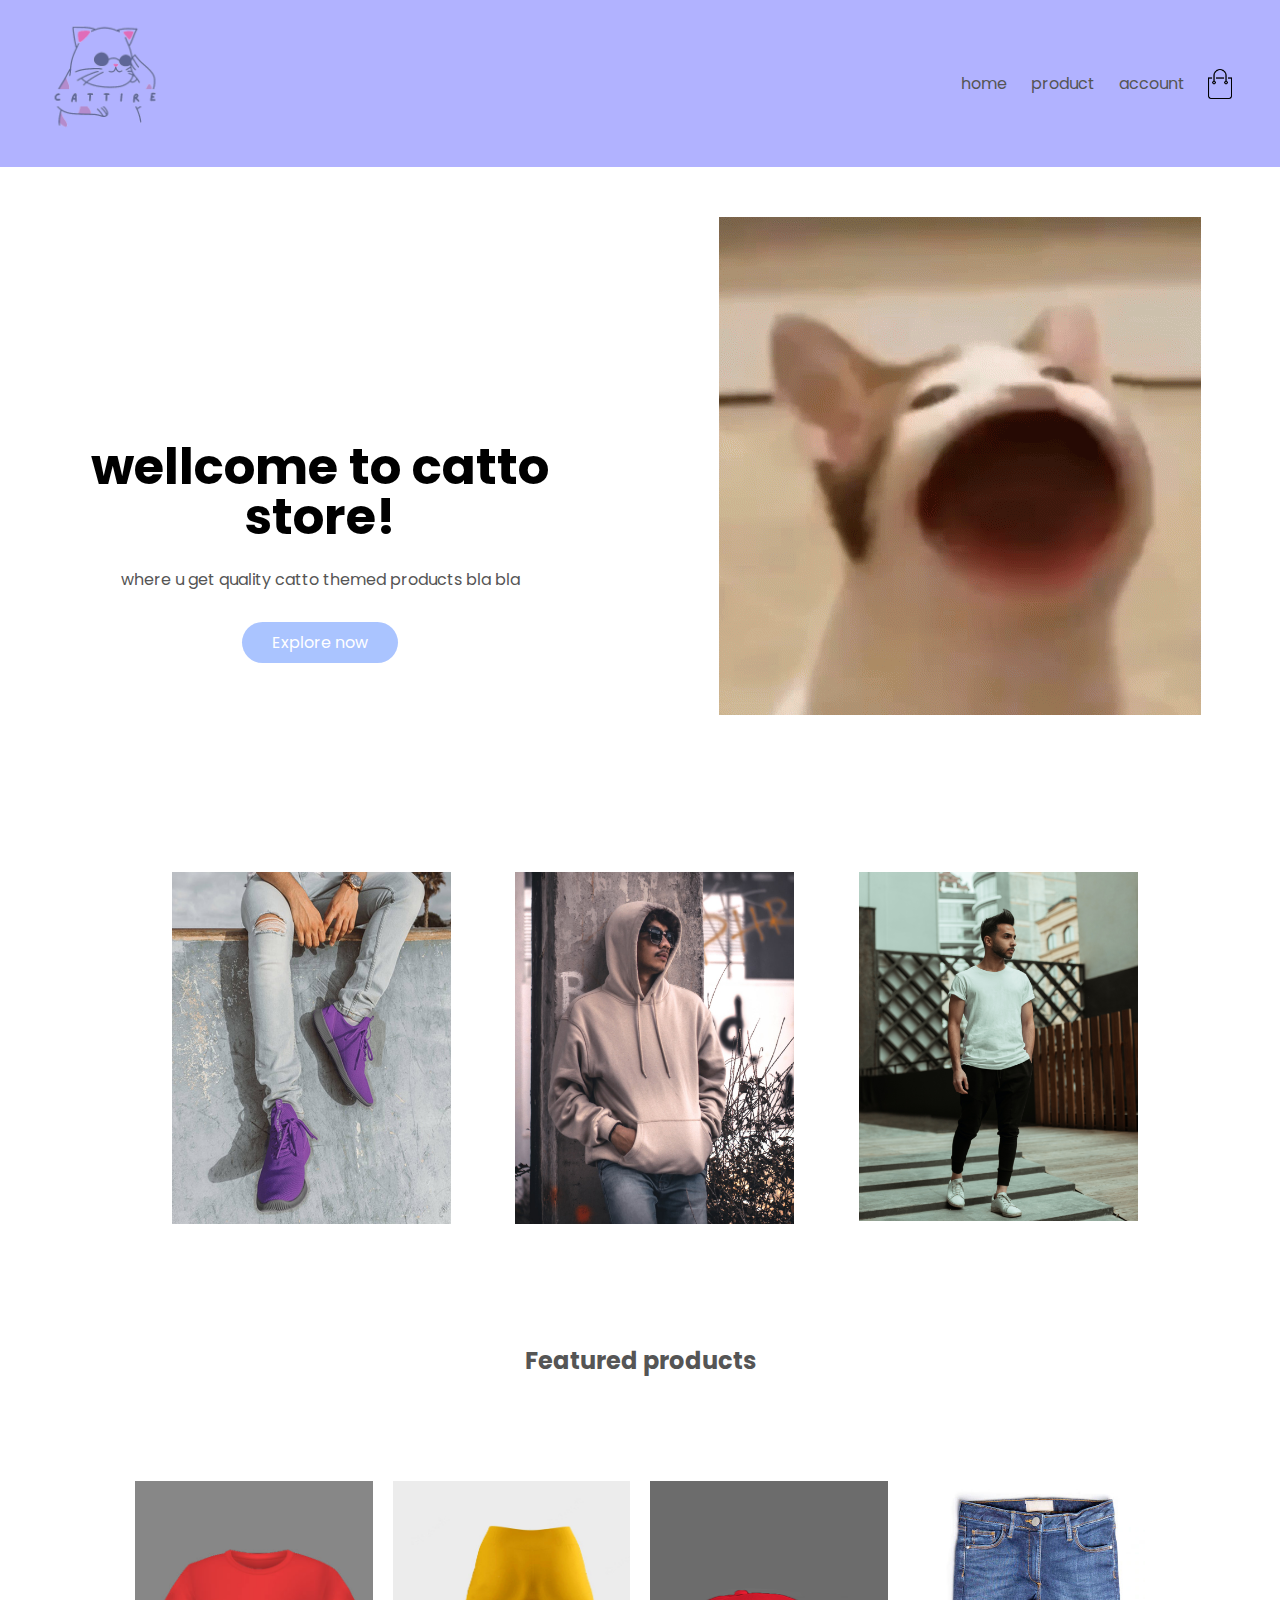
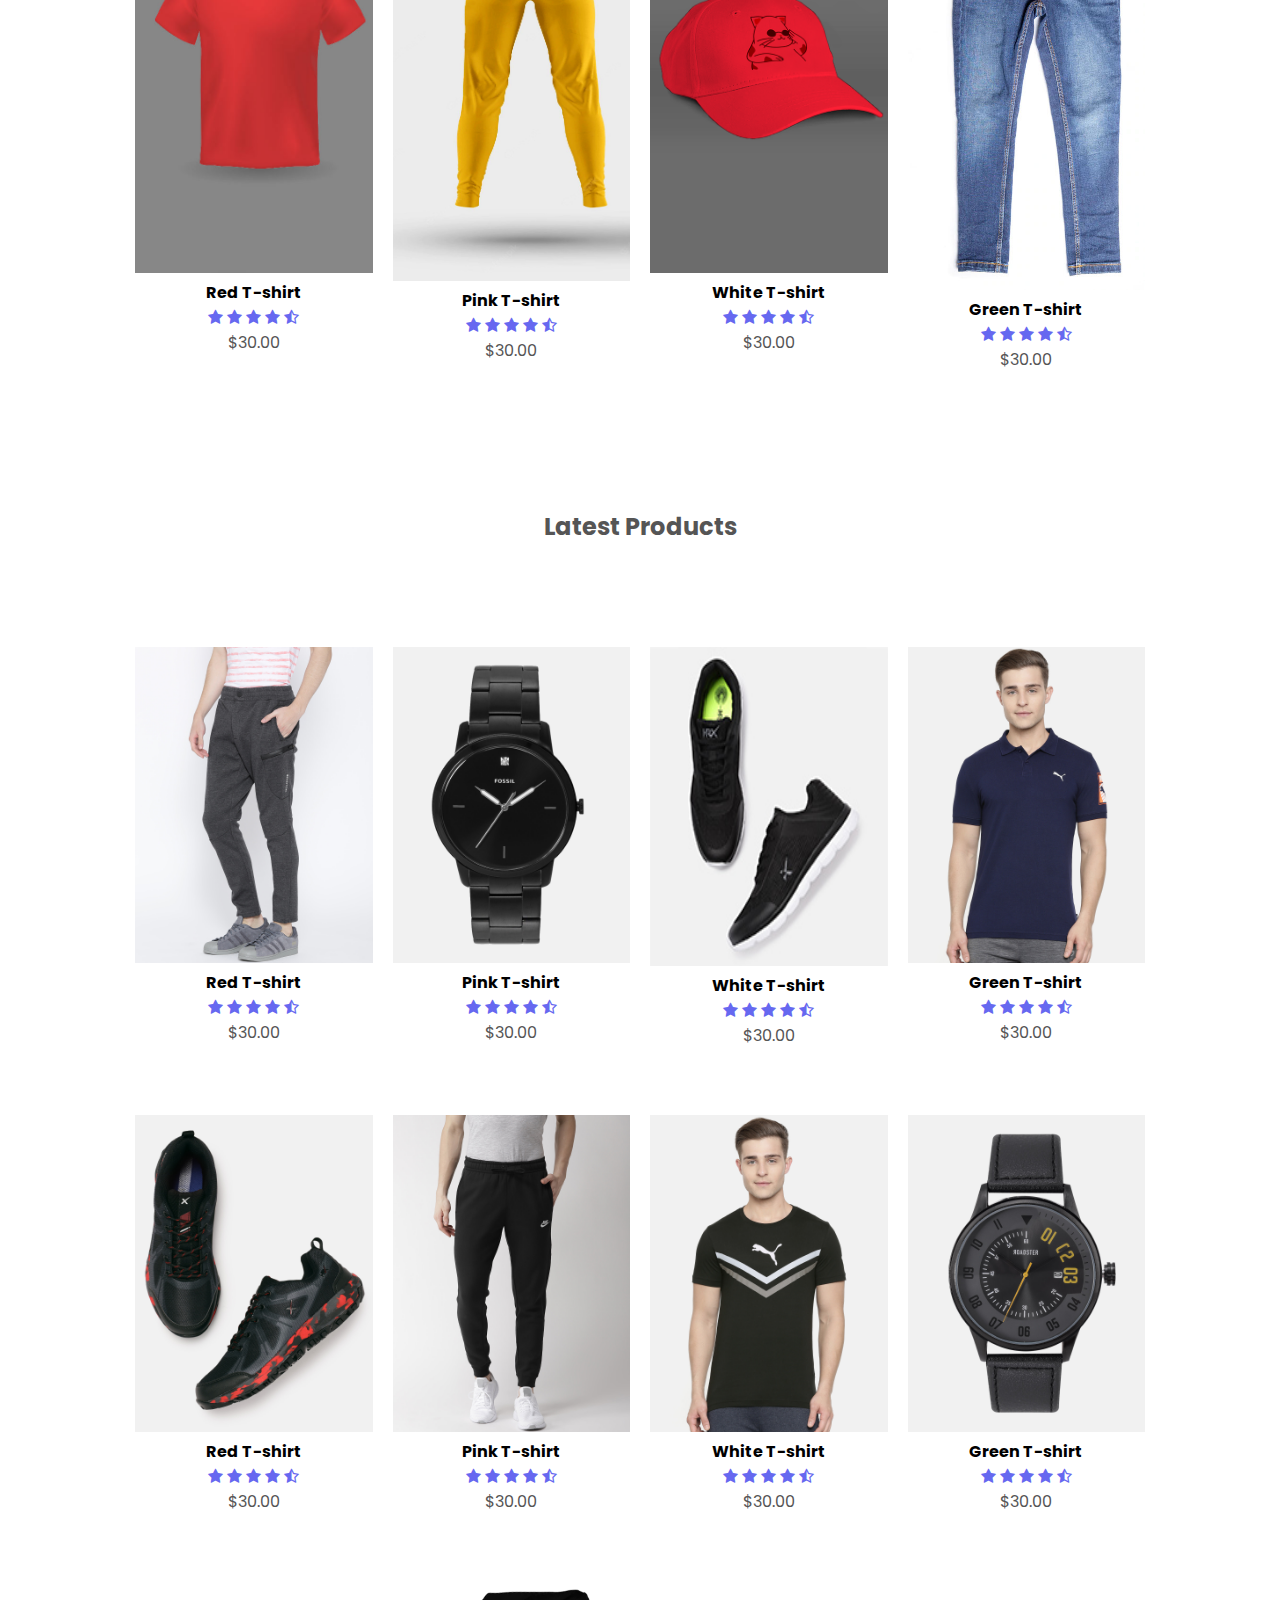
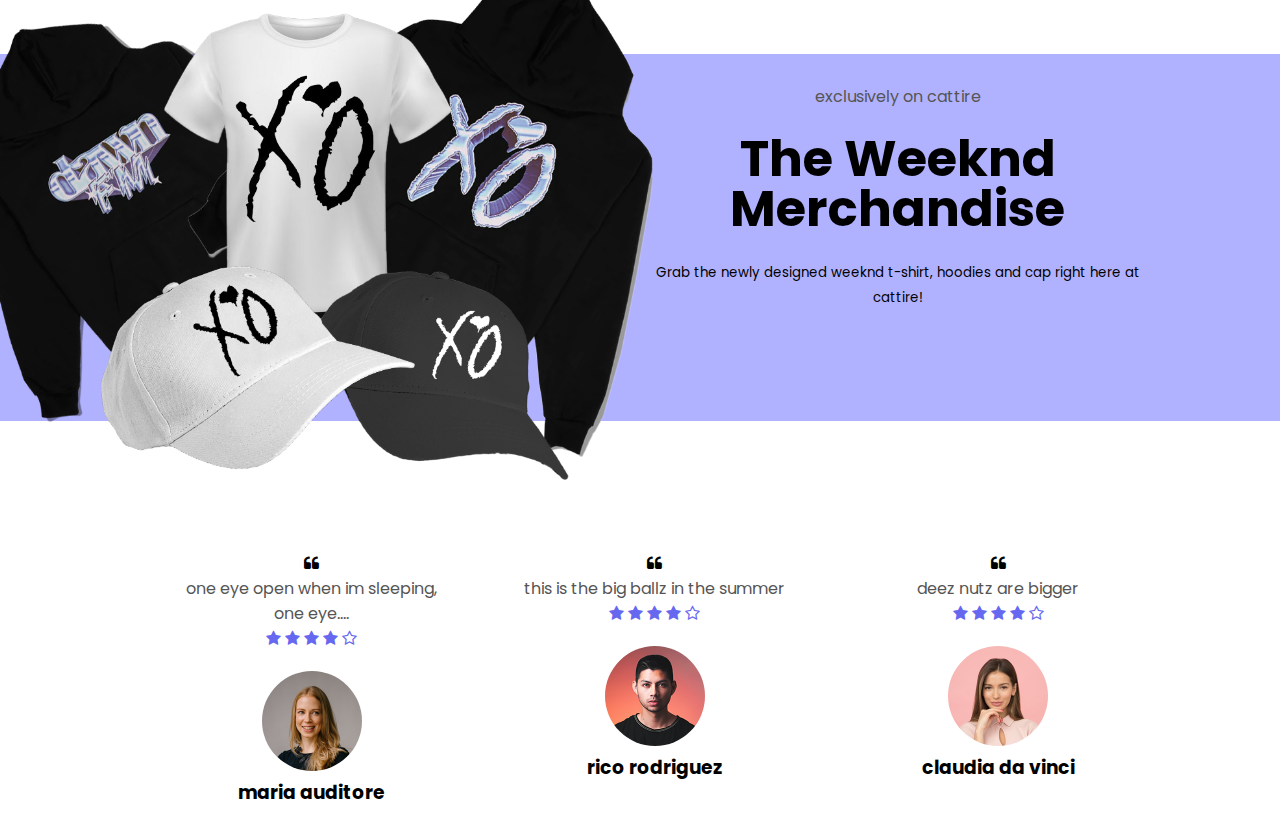
<file: index.html>
<!DOCTYPE html>
<html lang="en">

<head>
    <meta charset="UTF-8">
   
    <title>store</title>
    <link rel="stylesheet" href="style.css">
    <link rel="stylesheet" href="https://fonts.googleapis.com/css2?family=Poppins:wght@300;400;500;600;700&display=swap">
    <link rel="stylesheet" href="https://cdnjs.cloudflare.com/ajax/libs/font-awesome/4.7.0/css/font-awesome.min.css">     
</head>
<body>
    
    <header>
        <div class="navbar">
            <div class="logo">
                <img src="webbb/logo/22.png" alt="lol"  width="120px">
            </div>
            <nav>
                <ul>
                    <li><a href="https://www.youtube.com/watch?v=fC7oUOUEEi4">home</a></li>
                    <li><a href="https://www.youtube.com/watch?v=fC7oUOUEEi4">product</a></li>
                    <li><a href="https://www.youtube.com/watch?v=fC7oUOUEEi4">account</a></li>
                </ul>
            </nav>
            <img src="webbb/logo/cart.png" alt="lol" width="30px" height="30px">
        </div>

    </header>
    <div class="rows">
        <div class="col">
        <br>
        <br>
        <br>
        <br>
        <br>
        <br>
        <br>
        <br>
        <br>
        <br>
        <h1>wellcome to catto store!</h1>
        <p> where u get quality catto themed products bla bla</p>
        <a href="https://www.youtube.com/watch?v=dQw4w9WgXcQ"class="btn">Explore now</a>
        </div>
        <div class="col">
        <img src="webbb/logo/catto-cat.gif" alt="lol2">

        </div>
    </div>
    <!-- categories-->
    <div class="categories">
        <div class="cont1">
            <div class="rows">
                <div class="col3">
                    
                    <img src="webbb/feature/category-1.png" alt="a" >
                </div>
                <div class="col3">
                    <img src="webbb/feature/category-2.png" alt="aa"  >
                </div>
                <div class="col3">
                    <img src="webbb/feature/category-5.jpg" alt="aaaaaaa"  >
                </div>
            </div>
        </div>
        
    </div>

    <!--feat product-->
    <div class="cont1">
        <h2 class="title">Featured products</h2>
        <div class="rows">
            <div class="col4">
                <img src="webbb/home/1.jpg" alt="">
                <h4>Red T-shirt</h4>
                <div class="rating">
                    <i class="fa fa-star" ></i>
                    <i class="fa fa-star" ></i>
                    <i class="fa fa-star" ></i>
                    <i class="fa fa-star" ></i>
                    <i class="fa fa-star-half-o" ></i>
    
                </div>
                <p>$30.00</p>
            </div>
            <div class="col4">
                <img src="webbb/home/2.jpg" alt="" height=" 72%">
                <h4>Pink T-shirt</h4>
                <div class="rating">
                    <i class="fa fa-star" ></i>
                    <i class="fa fa-star" ></i>
                    <i class="fa fa-star" ></i>
                    <i class="fa fa-star" ></i>
                    <i class="fa fa-star-half-o" ></i>
    
                </div>
                <p>$30.00</p>
            </div>
            <div class="col4">
                <img src="webbb/capp/red.png" alt="" >
                <h4>White T-shirt</h4>
                <div class="rating">
                    <i class="fa fa-star" ></i>
                    <i class="fa fa-star" ></i>
                    <i class="fa fa-star" ></i>
                    <i class="fa fa-star" ></i>
                    <i class="fa fa-star-half-o" ></i>
    
                </div>
                <p>$30.00</p>
            </div>
            <div class="col4">
                <img src="webbb/home/4.jpg" alt="">
                <h4>Green T-shirt</h4>
                <div class="rating">
                    <i class="fa fa-star" ></i>
                    <i class="fa fa-star" ></i>
                    <i class="fa fa-star" ></i>
                    <i class="fa fa-star" ></i>
                    <i class="fa fa-star-half-o" ></i>
                </div>
                <p>$30.00</p>
            </div>
        </div>

<!--latest prods-->

        <h2 class="title">Latest Products</h2>
        <div class="rows">
            <div class="col4">
                <img src="webbb/latest/lat1.jpg" alt="">
                <h4>Red T-shirt</h4>
                <div class="rating">
                    <i class="fa fa-star" ></i>
                    <i class="fa fa-star" ></i>
                    <i class="fa fa-star" ></i>
                    <i class="fa fa-star" ></i>
                    <i class="fa fa-star-half-o" ></i>
    
                </div>
                <p>$30.00</p>
            </div>
            <div class="col4">
                <img src="webbb/latest/lat2.jpg" alt="">
                <h4>Pink T-shirt</h4>
                <div class="rating">
                    <i class="fa fa-star" ></i>
                    <i class="fa fa-star" ></i>
                    <i class="fa fa-star" ></i>
                    <i class="fa fa-star" ></i>
                    <i class="fa fa-star-half-o" ></i>
    
                </div>
                <p>$30.00</p>
            </div>
            <div class="col4">
                <img src="webbb/latest/lat3.jpg" height="80%">
                <h4>White T-shirt</h4>
                <div class="rating">
                    <i class="fa fa-star" ></i>
                    <i class="fa fa-star" ></i>
                    <i class="fa fa-star" ></i>
                    <i class="fa fa-star" ></i>
                    <i class="fa fa-star-half-o" ></i>
    
                </div>
                <p>$30.00</p>
            </div>
            <div class="col4">
                <img src="webbb/latest/lat4.jpg" alt="">
                <h4>Green T-shirt</h4>
                <div class="rating">
                    <i class="fa fa-star" ></i>
                    <i class="fa fa-star" ></i>
                    <i class="fa fa-star" ></i>
                    <i class="fa fa-star" ></i>
                    <i class="fa fa-star-half-o" ></i>
                </div>
                <p>$30.00</p>
            </div>
        </div>
        <div class="rows">
            <div class="col4">
                <img src="webbb/latest/lat5.jpg" alt="">
                <h4>Red T-shirt</h4>
                <div class="rating">
                    <i class="fa fa-star" ></i>
                    <i class="fa fa-star" ></i>
                    <i class="fa fa-star" ></i>
                    <i class="fa fa-star" ></i>
                    <i class="fa fa-star-half-o" ></i>
    
                </div>
                <p>$30.00</p>
            </div>
            <div class="col4">
                <img src="webbb/latest/lat6.jpg" alt="">
                <h4>Pink T-shirt</h4>
                <div class="rating">
                    <i class="fa fa-star" ></i>
                    <i class="fa fa-star" ></i>
                    <i class="fa fa-star" ></i>
                    <i class="fa fa-star" ></i>
                    <i class="fa fa-star-half-o" ></i>
    
                </div>
                <p>$30.00</p>
            </div>
            <div class="col4">
                <img src="webbb/latest/lat7.jpg" alt="">
                <h4>White T-shirt</h4>
                <div class="rating">
                    <i class="fa fa-star" ></i>
                    <i class="fa fa-star" ></i>
                    <i class="fa fa-star" ></i>
                    <i class="fa fa-star" ></i>
                    <i class="fa fa-star-half-o" ></i>
    
                </div>
                <p>$30.00</p>
            </div>
            <div class="col4">
                <img src="webbb/latest/lat8.jpg" alt="">
                <h4>Green T-shirt</h4>
                <div class="rating">
                    <i class="fa fa-star" ></i>
                    <i class="fa fa-star" ></i>
                    <i class="fa fa-star" ></i>
                    <i class="fa fa-star" ></i>
                    <i class="fa fa-star-half-o" ></i>
                </div>
                <p>$30.00</p>
            </div>
        </div>
    </div>

<!--OFFER-->
    <div class="offer">
        <div class="cont1">
            <div class="rows">
                <div class="col">
                    <img src="webbb/feature/bundel.png" class="offer-img" height="300" width>
                </div>
                <div class="col">
                    <p>exclusively on cattire</p>
                    <h1>The Weeknd Merchandise</h1>
                    <small>Grab the newly designed weeknd t-shirt, hoodies and cap right here at cattire! </small>                  
                </div>
            </div>
        </div>
    </div>
<!--testimonials-->
    <div class="testimonial">
        <div class="cont1">
            <div class="rows">
                <div class="col3">
                    <i class="fa fa-quote-left"></i>
                    <p>one eye open when im sleeping, one eye....</p>
                    <div class="rating">
                        <i class="fa fa-star" ></i>
                        <i class="fa fa-star" ></i>
                        <i class="fa fa-star" ></i>
                        <i class="fa fa-star" ></i>
                        <i class="fa fa-star-o" ></i>
                    </div>        
                    <img src="images/user-1.png" alt="">
                    <h3>maria auditore</h3>
                </div>
                <div class="col3">
                    <i class="fa fa-quote-left"></i>
                    <p>this is the big ballz in the summer <br></p>
                    <div class="rating">
                        <i class="fa fa-star" ></i>
                        <i class="fa fa-star" ></i>
                        <i class="fa fa-star" ></i>
                        <i class="fa fa-star" ></i>
                        <i class="fa fa-star-o" ></i>
                    </div>        
                    <img src="images/user-2.png" alt="">
                    <h3>rico rodriguez</h3>
                </div>
                <div class="col3">
                    <i class="fa fa-quote-left"></i>
                    <p>deez nutz are bigger <br></p>
                    <div class="rating">
                        <i class="fa fa-star" ></i>
                        <i class="fa fa-star" ></i>
                        <i class="fa fa-star" ></i>
                        <i class="fa fa-star" ></i>
                        <i class="fa fa-star-o" ></i>
                    </div>        
                    <img src="images/user-3.png" alt="">
                    <h3>claudia da vinci</h3>
                </div>
            </div>
        </div>
    </div>

  






</body>
</html>
</file>
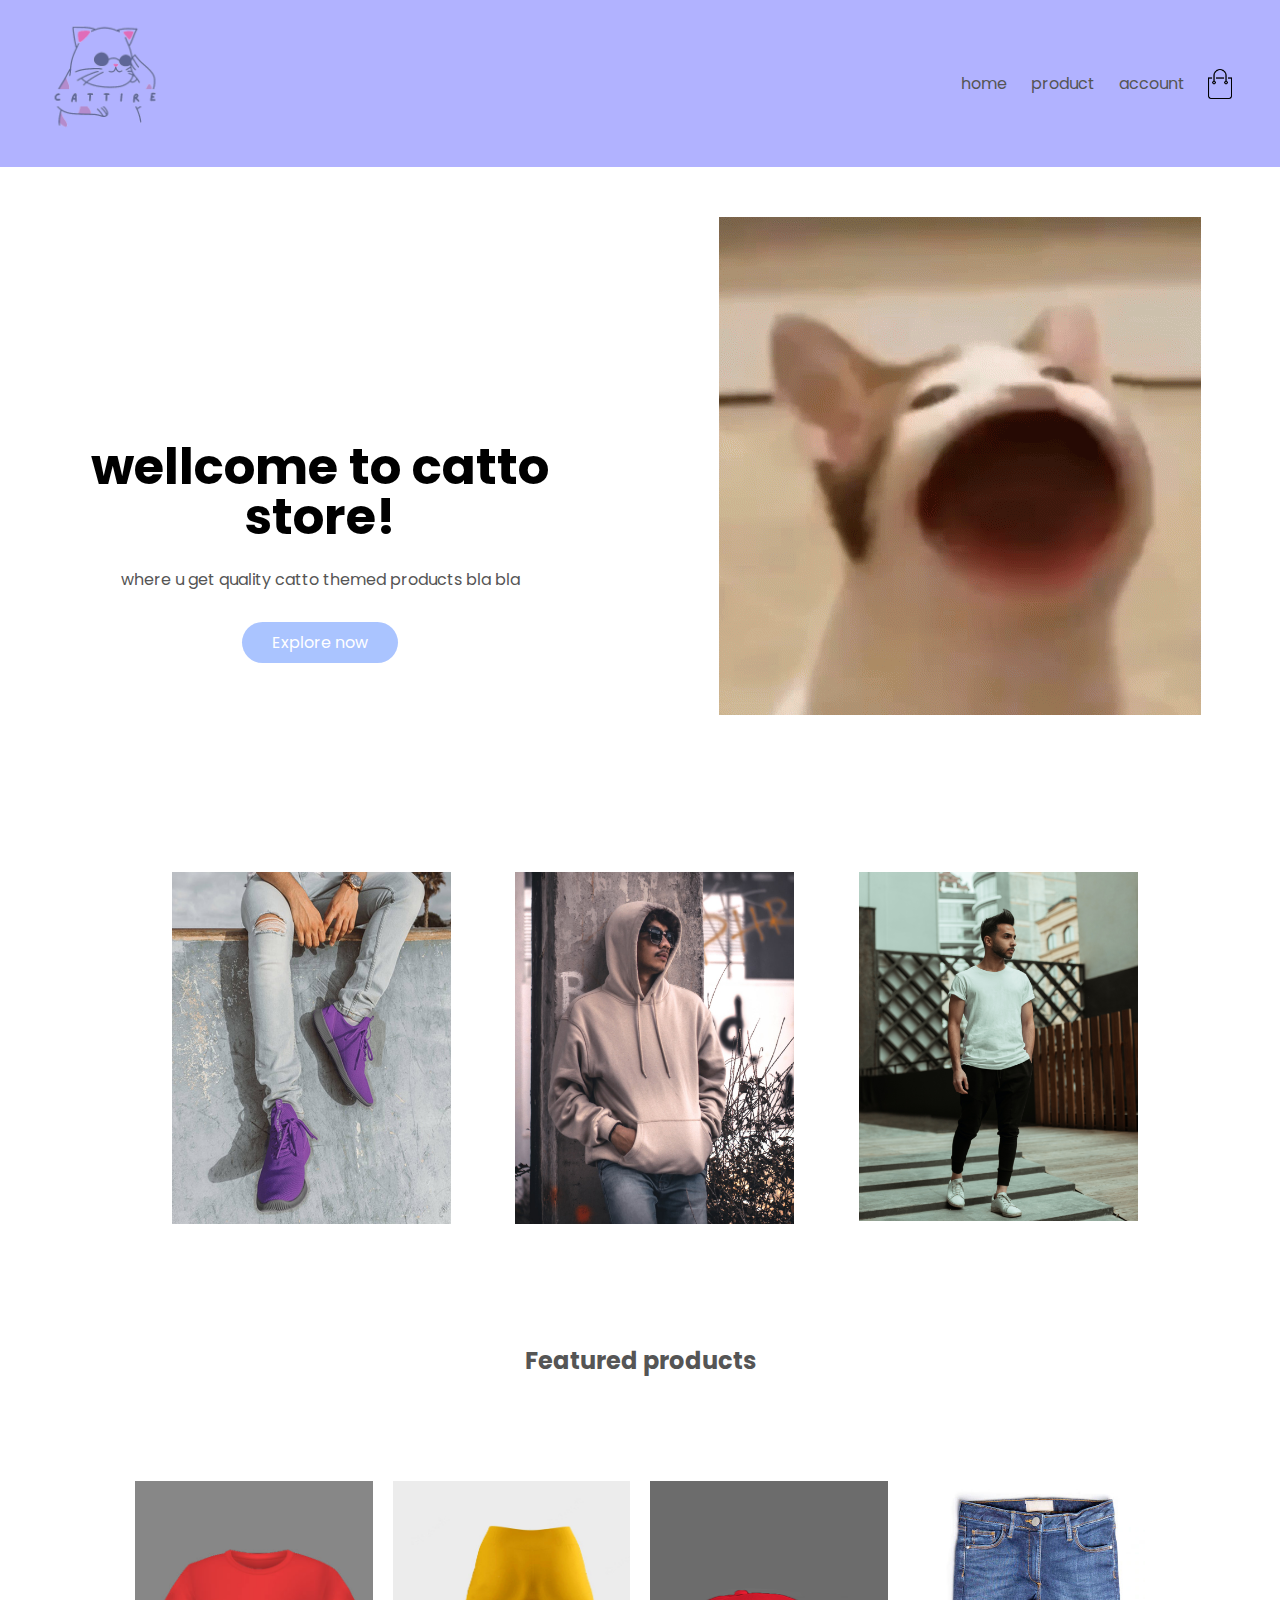
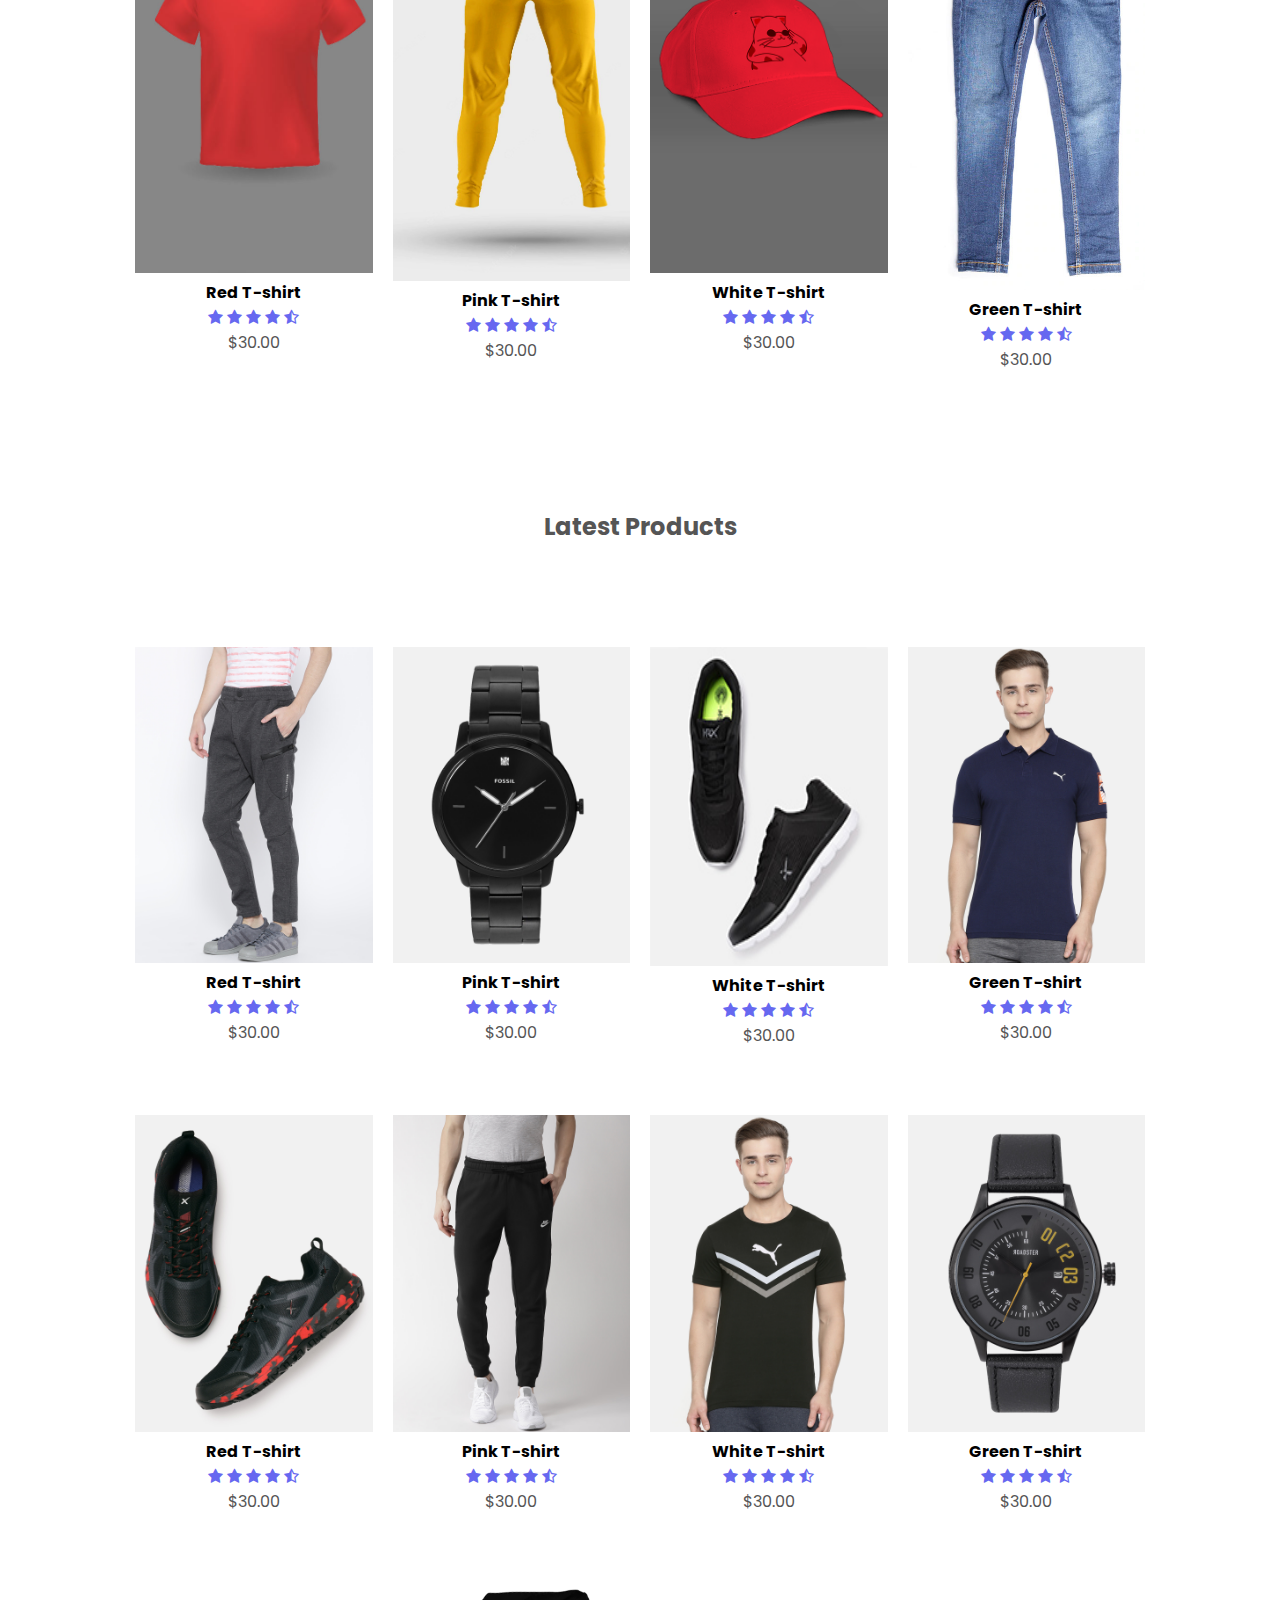
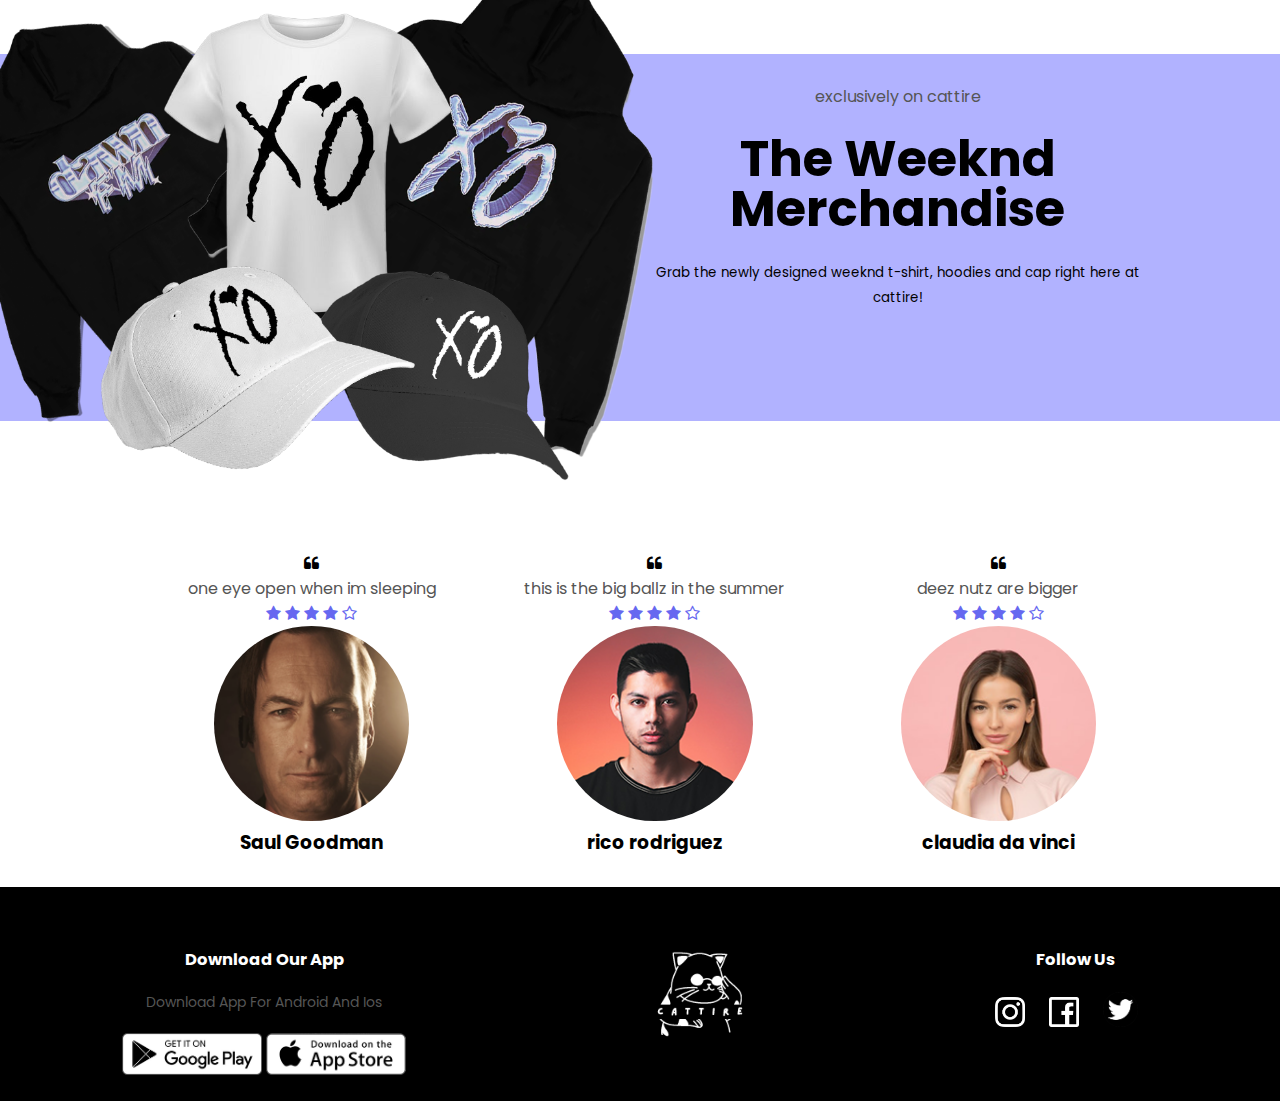
<file: shopp/index.html>
<!DOCTYPE html>
<html lang="en">

<head>
    <meta charset="UTF-8">
   
    <title>store</title>
    <link rel="stylesheet" href="style.css">
    <link rel="stylesheet" href="https://fonts.googleapis.com/css2?family=Poppins:wght@300;400;500;600;700&display=swap">
    <link rel="stylesheet" href="https://cdnjs.cloudflare.com/ajax/libs/font-awesome/4.7.0/css/font-awesome.min.css">     
</head>
<body>
    
    <header>
        <div class="navbar">
            <div class="logo">
                <img src="webbb/logo/22.png" alt="lol"  width="120px">
            </div>
            <nav>
                <ul id="menuitems">
                    <li><a href="https://www.youtube.com/watch?v=fC7oUOUEEi4">home</a></li>
                    <li><a href="https://www.youtube.com/watch?v=fC7oUOUEEi4">product</a></li>
                    <li><a href="https://www.youtube.com/watch?v=fC7oUOUEEi4">account</a></li>
                </ul>
            </nav>
            <img src="webbb/logo/cart.png" alt="lol" width="30px" height="30px">
            <img src="images/menu.png" class="menu-icon" onclick="menutoggle()">
        </div>

    </header>
    <div class="rows">
        <div class="col">
        <br>
        <br>
        <br>
        <br>
        <br>
        <br>
        <br>
        <br>
        <br>
        <br>
        <h1>wellcome to catto store!</h1>
        <p> where u get quality catto themed products bla bla</p>
        <a href="https://www.youtube.com/watch?v=dQw4w9WgXcQ"class="btn">Explore now</a>
        </div>
        <div class="col">
        <img src="webbb/logo/catto-cat.gif" class="uh">
        <a href="https://imgur.com/t/rickroll/Z1VWaMH"><img src="webbb/logo/insta.png" class="uhh" ></a></li>

        </div>
    </div>
    <!-- categories-->
    <div class="categories">
        <div class="cont1">
            <div class="rows">
                <div class="col3">
                    
                    <img src="webbb/feature/category-1.png" alt="a" >
                </div>
                <div class="col3">
                    <img src="webbb/feature/category-2.png" alt="aa"  >
                </div>
                <div class="col3">
                    <img src="webbb/feature/category-5.jpg" alt="aaaaaaa"  >
                </div>
            </div>
        </div>
        
    </div>

    <!--feat product-->
    <div class="cont1">
        <h2 class="title">Featured products</h2>
        <div class="rows">
            <div class="col4">
                <img src="webbb/home/1.jpg" alt="">
                <h4>Red T-shirt</h4>
                <div class="rating">
                    <i class="fa fa-star" ></i>
                    <i class="fa fa-star" ></i>
                    <i class="fa fa-star" ></i>
                    <i class="fa fa-star" ></i>
                    <i class="fa fa-star-half-o" ></i>
    
                </div>
                <p>$30.00</p>
            </div>
            <div class="col4">
                <img src="webbb/home/2.jpg" alt="" height=" 72%">
                <h4>Pink T-shirt</h4>
                <div class="rating">
                    <i class="fa fa-star" ></i>
                    <i class="fa fa-star" ></i>
                    <i class="fa fa-star" ></i>
                    <i class="fa fa-star" ></i>
                    <i class="fa fa-star-half-o" ></i>
    
                </div>
                <p>$30.00</p>
            </div>
            <div class="col4">
                <img src="webbb/capp/red.png" alt="" >
                <h4>White T-shirt</h4>
                <div class="rating">
                    <i class="fa fa-star" ></i>
                    <i class="fa fa-star" ></i>
                    <i class="fa fa-star" ></i>
                    <i class="fa fa-star" ></i>
                    <i class="fa fa-star-half-o" ></i>
    
                </div>
                <p>$30.00</p>
            </div>
            <div class="col4">
                <img src="webbb/home/4.jpg" alt="">
                <h4>Green T-shirt</h4>
                <div class="rating">
                    <i class="fa fa-star" ></i>
                    <i class="fa fa-star" ></i>
                    <i class="fa fa-star" ></i>
                    <i class="fa fa-star" ></i>
                    <i class="fa fa-star-half-o" ></i>
                </div>
                <p>$30.00</p>
            </div>
        </div>
    </div>    

<!--latest prods-->
    <div class="cont1">
        <h2 class="title">Latest Products</h2>
        <div class="rows">
            <div class="col4">
                <img src="webbb/latest/lat1.jpg" alt="">
                <h4>Red T-shirt</h4>
                <div class="rating">
                    <i class="fa fa-star" ></i>
                    <i class="fa fa-star" ></i>
                    <i class="fa fa-star" ></i>
                    <i class="fa fa-star" ></i>
                    <i class="fa fa-star-half-o" ></i>
    
                </div>
                <p>$30.00</p>
            </div>
            <div class="col4">
                <img src="webbb/latest/lat2.jpg" alt="">
                <h4>Pink T-shirt</h4>
                <div class="rating">
                    <i class="fa fa-star" ></i>
                    <i class="fa fa-star" ></i>
                    <i class="fa fa-star" ></i>
                    <i class="fa fa-star" ></i>
                    <i class="fa fa-star-half-o" ></i>
    
                </div>
                <p>$30.00</p>
            </div>
            <div class="col4">
                <img src="webbb/latest/lat3.jpg" height="80%">
                <h4>White T-shirt</h4>
                <div class="rating">
                    <i class="fa fa-star" ></i>
                    <i class="fa fa-star" ></i>
                    <i class="fa fa-star" ></i>
                    <i class="fa fa-star" ></i>
                    <i class="fa fa-star-half-o" ></i>
    
                </div>
                <p>$30.00</p>
            </div>
            <div class="col4">
                <img src="webbb/latest/lat4.jpg" alt="">
                <h4>Green T-shirt</h4>
                <div class="rating">
                    <i class="fa fa-star" ></i>
                    <i class="fa fa-star" ></i>
                    <i class="fa fa-star" ></i>
                    <i class="fa fa-star" ></i>
                    <i class="fa fa-star-half-o" ></i>
                </div>
                <p>$30.00</p>
            </div>
        </div>
        <div class="rows">
            <div class="col4">
                <img src="webbb/latest/lat5.jpg" alt="">
                <h4>Red T-shirt</h4>
                <div class="rating">
                    <i class="fa fa-star" ></i>
                    <i class="fa fa-star" ></i>
                    <i class="fa fa-star" ></i>
                    <i class="fa fa-star" ></i>
                    <i class="fa fa-star-half-o" ></i>
    
                </div>
                <p>$30.00</p>
            </div>
            <div class="col4">
                <img src="webbb/latest/lat6.jpg" alt="">
                <h4>Pink T-shirt</h4>
                <div class="rating">
                    <i class="fa fa-star" ></i>
                    <i class="fa fa-star" ></i>
                    <i class="fa fa-star" ></i>
                    <i class="fa fa-star" ></i>
                    <i class="fa fa-star-half-o" ></i>
    
                </div>
                <p>$30.00</p>
            </div>
            <div class="col4">
                <img src="webbb/latest/lat7.jpg" alt="">
                <h4>White T-shirt</h4>
                <div class="rating">
                    <i class="fa fa-star" ></i>
                    <i class="fa fa-star" ></i>
                    <i class="fa fa-star" ></i>
                    <i class="fa fa-star" ></i>
                    <i class="fa fa-star-half-o" ></i>
    
                </div>
                <p>$30.00</p>
            </div>
            <div class="col4">
                <img src="webbb/latest/lat8.jpg" alt="">
                <h4>Green T-shirt</h4>
                <div class="rating">
                    <i class="fa fa-star" ></i>
                    <i class="fa fa-star" ></i>
                    <i class="fa fa-star" ></i>
                    <i class="fa fa-star" ></i>
                    <i class="fa fa-star-half-o" ></i>
                </div>
                <p>$30.00</p>
            </div>
        </div>
    </div>
    </div>

        

<!--OFFER-->
    <div class="offer">
        <div class="cont1">
            <div class="rows">
                <div class="col">
                    <img src="webbb/feature/bundel.png" class="offer-img" height="300" width>
                </div>
                <div class="col">
                    <p>exclusively on cattire</p>
                    <h1>The Weeknd Merchandise</h1>
                    <small>Grab the newly designed weeknd t-shirt, hoodies and cap right here at cattire! </small>                  
                </div>
            </div>
        </div>
    </div>
<!--testimonials-->
    <div class="testimonial">
        <div class="cont1">
            <div class="rows">
                <div class="col3">
                    <i class="fa fa-quote-left"></i>
                    <p>one eye open when im sleeping</p>
                    <div class="rating">
                        <i class="fa fa-star" ></i>
                        <i class="fa fa-star" ></i>
                        <i class="fa fa-star" ></i>
                        <i class="fa fa-star" ></i>
                        <i class="fa fa-star-o" ></i>
                    </div>        
                    <img src="webbb/logo/saul.png"  >
                    <h3>Saul Goodman</h3>
                </div>
                <div class="col3">
                    <i class="fa fa-quote-left"></i>
                    <p>this is the big ballz in the summer <br></p>
                    <div class="rating">
                        <i class="fa fa-star" ></i>
                        <i class="fa fa-star" ></i>
                        <i class="fa fa-star" ></i>
                        <i class="fa fa-star" ></i>
                        <i class="fa fa-star-o" ></i>
                    </div>        
                    <img src="images/user-2.png" alt="">
                    <h3>rico rodriguez</h3>
                </div>
                <div class="col3">
                    <i class="fa fa-quote-left"></i>
                    <p>deez nutz are bigger <br></p>
                    <div class="rating">
                        <i class="fa fa-star" ></i>
                        <i class="fa fa-star" ></i>
                        <i class="fa fa-star" ></i>
                        <i class="fa fa-star" ></i>
                        <i class="fa fa-star-o" ></i>
                    </div>        
                    <img src="images/user-3.png" alt="">
                    <h3>claudia da vinci</h3>
                </div>
            </div>
        </div>
    </div>

<!--foooter-->  
    <div class="footer">
        <div class="cont">
            <div class="rows">
                <div class="footer-col1">
                    <h3>Download Our App</h3>
                    <p>Download App For Android And Ios</p>
                    <div class="applogo">
                        <img src="webbb/logo/play-store.png" alt="">
                        <img src="webbb/logo/app-store.png" alt="">
                    </div>
    
                </div>
                <div class="footer-col2">
                    <img src="webbb/logo/222.png" height="100" >
                </div>
                
                <div class="footer-col3">
                    <h3>Follow Us</h3>
                    <nav1>
                        <ul>
                            <li><a href="https://www.instagram.com/rejio__/"><img src="webbb/logo/insta.png" height="30" ></a></li>
                            <li><a href="https://www.facebook.com"><img src="webbb/logo/facebook.png" height="30" ></a></li>
                            <li><a href="https://www.twitter.com"><img src="webbb/logo/twitter.png" height="35" ></a></li>
                            
                        </ul>

                    </nav1>
                    
                </div>
            </div>
        </div>
    </div>    


  

<!--js-->
    <script>
        var menuitems = document.getElementById("menuitems");
        menuitems.style.maxheight='0px';
        
        function menutoggle() {
            if(menuitems.style.maxHeight=='0px')
            {
                menuitems.style.maxHeight='200px';
            }
            else
                {
                    menuitems.style.maxHeight='0px';
                }
        }
    </script>




</body>
</html>
</file>
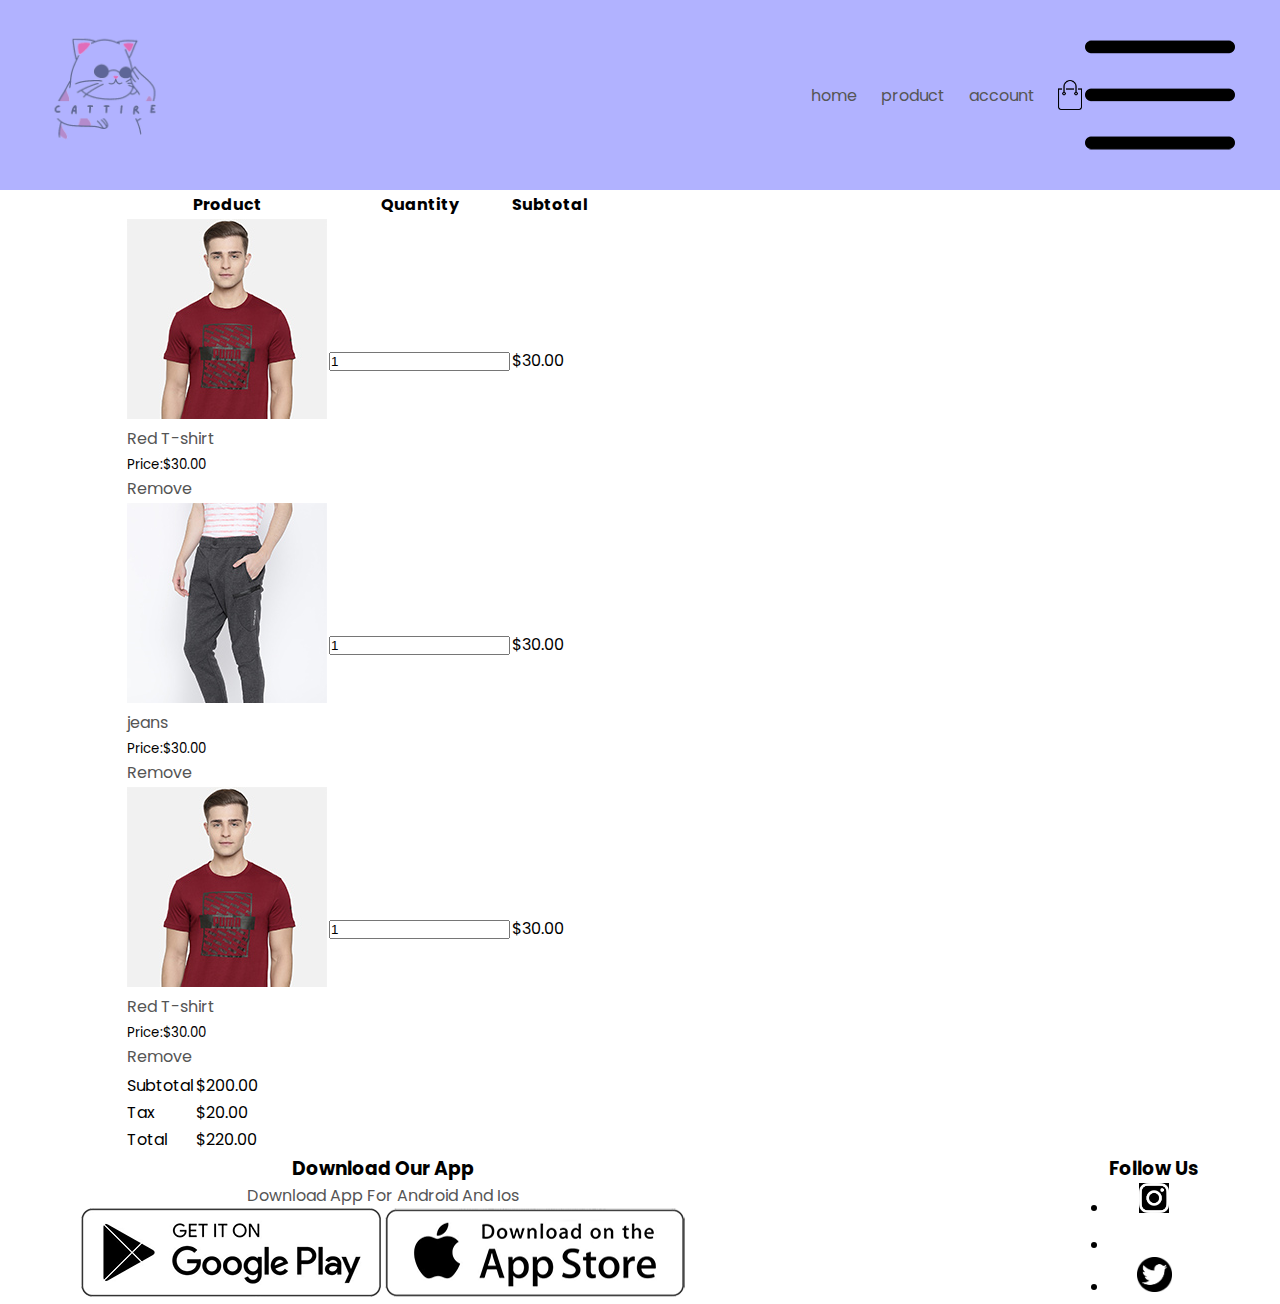
<file: cart.html>
<!DOCTYPE html>
<html lang="en">

<head>
    <meta charset="UTF-8">
   
    <title>All Products</title>
    <link rel="stylesheet" href="style.css">
    <link rel="stylesheet" href="https://fonts.googleapis.com/css2?family=Poppins:wght@300;400;500;600;700&display=swap">
    <link rel="stylesheet" href="https://cdnjs.cloudflare.com/ajax/libs/font-awesome/4.7.0/css/font-awesome.min.css">     
</head>
<body>
    
    <header>
        <div class="navbar">
            <div class="logo">
                <img src="webbb/logo/22.png" alt="lol"  width="120px">
            </div>
            <nav>
                <ul id="menuitems">
                    <li><a href="https://www.youtube.com/watch?v=fC7oUOUEEi4">home</a></li>
                    <li><a href="https://www.youtube.com/watch?v=fC7oUOUEEi4">product</a></li>
                    <li><a href="https://www.youtube.com/watch?v=fC7oUOUEEi4">account</a></li>
                </ul>
            </nav>
            <img src="webbb/logo/cart.png" alt="lol" width="30px" height="30px">
            <img src="images/menu.png" class="menu-icon" onclick="menutoggle()">
        </div>

    </header>
    <!-----cart-->
    <div class="cont1 cart-page">
        <table>
            <tr>
                <th>Product</th>
                <th>Quantity</th>
                <th>Subtotal</th>
            </tr>
            <tr>
                <td>
                    <div class="cart-info">
                        <img src="images/buy-1.jpg">
                        <div>
                            <p>Red T-shirt</p>
                            <small>Price:$30.00</small>
                            <br>
                            <a href="">Remove</a>
                        </div>
                    </div>
                </td>
                <td><input type="number" value="1"></td>
                <td>$30.00 </td>
            </tr>
            <tr>
                <td>
                    <div class="cart-info">
                        <img src="images/buy-3.jpg">
                        <div>
                            <p>jeans</p>
                            <small>Price:$30.00</small>
                            <br>
                            <a href="">Remove</a>
                        </div>
                    </div>
                </td>
                <td><input type="number" value="1"></td>
                <td>$30.00 </td>
            </tr>
            <tr>
                <td>
                    <div class="cart-info">
                        <img src="images/buy-1.jpg">
                        <div>
                            <p>Red T-shirt</p>
                            <small>Price:$30.00</small>
                            <br>
                            <a href="">Remove</a>
                        </div>
                    </div>
                </td>
                <td><input type="number" value="1"></td>
                <td>$30.00 </td>
            </tr>
        </table>
    
    <div class="total">
        <table>
            <tr>
                <td>Subtotal</td>
                <td>$200.00</td>
            </tr>
            <tr>
                <td>Tax</td>
                <td>$20.00</td>
            </tr>
            <tr>
                <td>Total</td>
                <td>$220.00</td>
            </tr>
        </table>
    </div>
    </div>


<!--foooter-->  
    <div class="footer">
        <div class="cont">
            <div class="rows">
                <div class="footer-col1">
                    <h3>Download Our App</h3>
                    <p>Download App For Android And Ios</p>
                    <div class="applogo">
                        <img src="webbb/logo/play-store.png" alt="">
                        <img src="webbb/logo/app-store.png" alt="">
                    </div>
    
                </div>
                <div class="footer-col2">
                    <img src="webbb/logo/222.png" height="100" >
                </div>
                
                <div class="footer-col3">
                    <h3>Follow Us</h3>
                    <nav1>
                        <ul>
                            <li><a href="https://www.instagram.com/rejio__/"><img src="webbb/logo/insta.png" height="30" ></a></li>
                            <li><a href="https://www.facebook.com"><img src="webbb/logo/facebook.png" height="30" ></a></li>
                            <li><a href="https://www.twitter.com"><img src="webbb/logo/twitter.png" height="35" ></a></li>
                            
                        </ul>

                    </nav1>
                    
                </div>
            </div>
        </div>
    </div> 
  


  

<!--js-->
    <script>
        var menuitems = document.getElementById("menuitems");
        menuitems.style.maxheight='0px';
        
        function menutoggle() {
            if(menuitems.style.maxHeight=='0px')
            {
                menuitems.style.maxHeight='200px';
            }
            else
                {
                    menuitems.style.maxHeight='0px';
                }
        }
    </script>




</body>
</html>
</file>
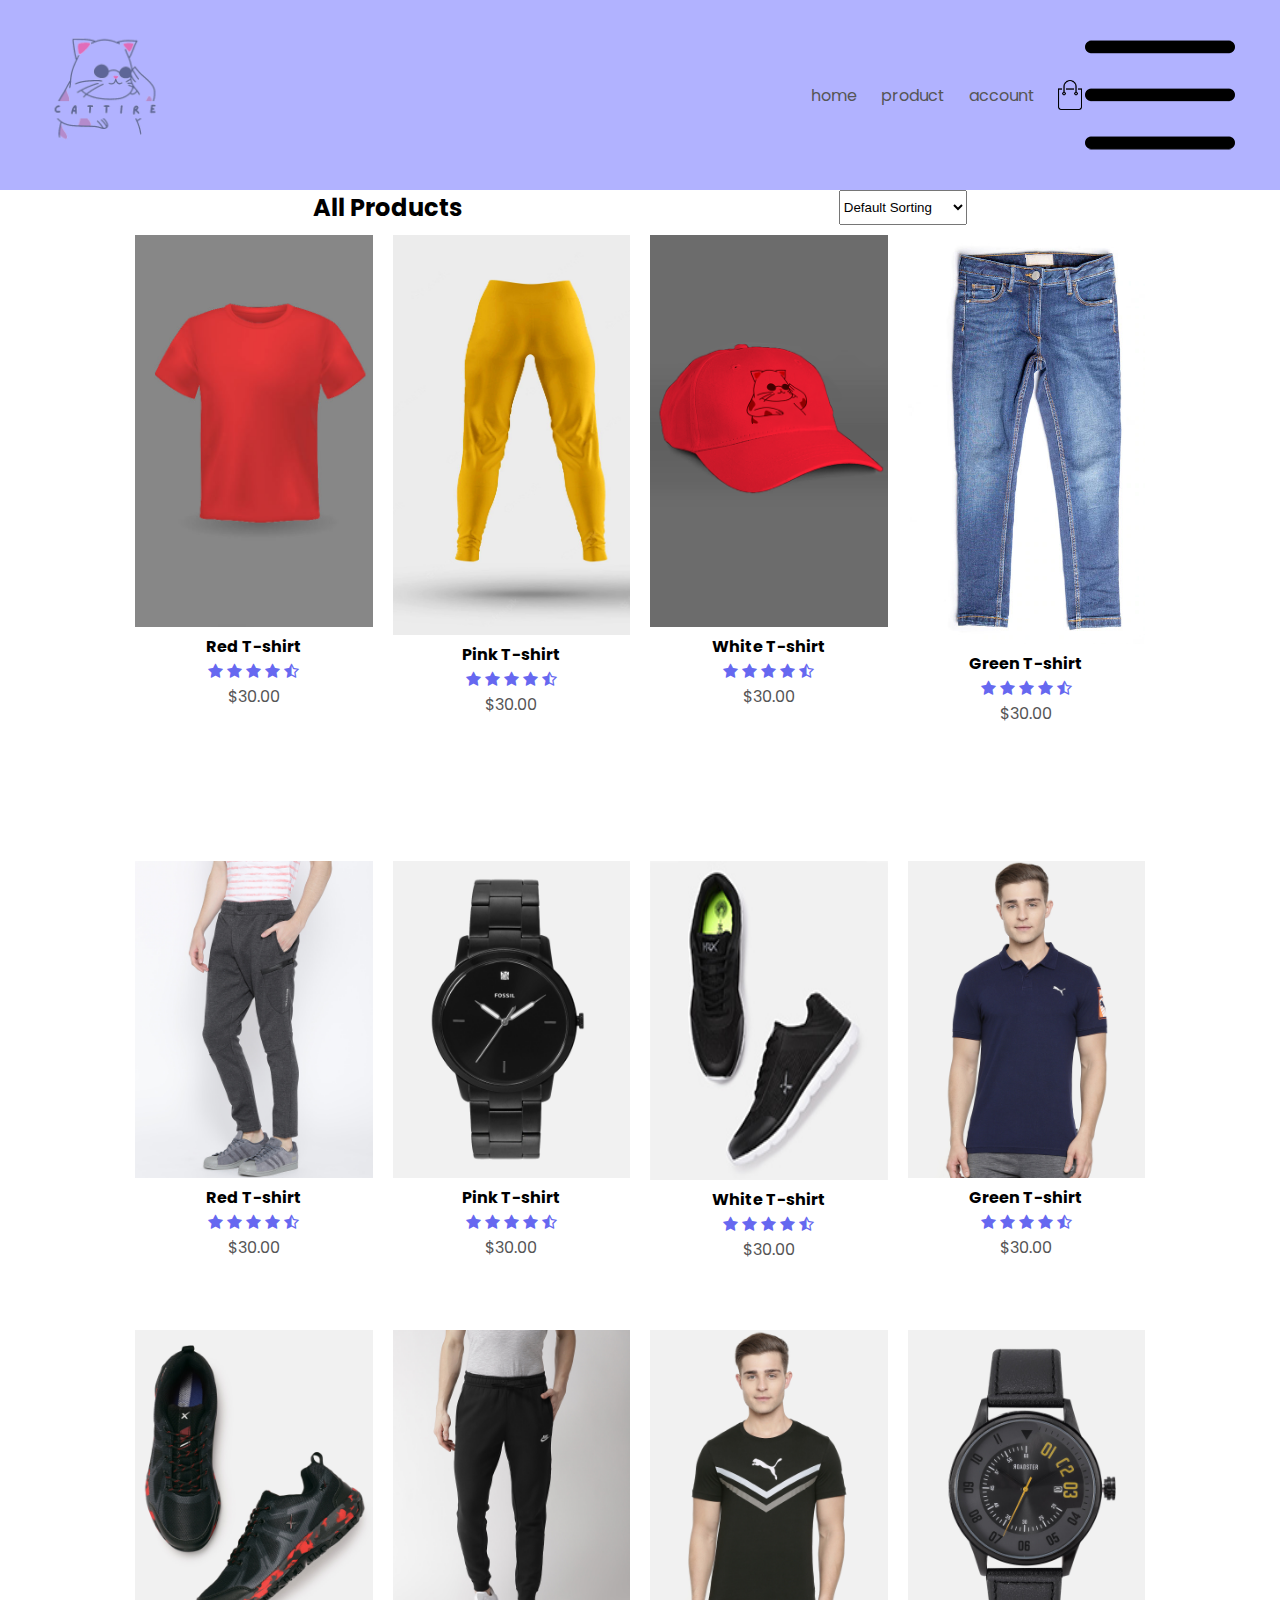
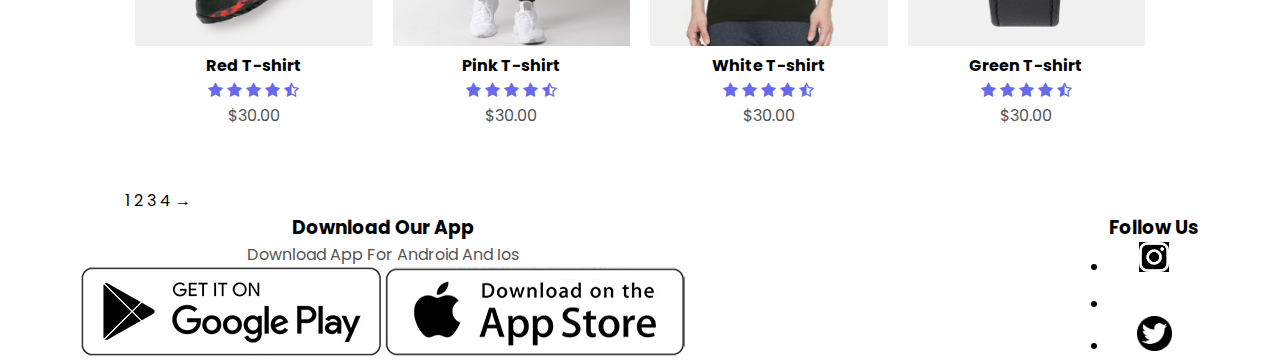
<file: prducts.html>
<!DOCTYPE html>
<html lang="en">

<head>
    <meta charset="UTF-8">
   
    <title>All Products</title>
    <link rel="stylesheet" href="style.css">
    <link rel="stylesheet" href="https://fonts.googleapis.com/css2?family=Poppins:wght@300;400;500;600;700&display=swap">
    <link rel="stylesheet" href="https://cdnjs.cloudflare.com/ajax/libs/font-awesome/4.7.0/css/font-awesome.min.css">     
</head>
<body>
    
    <header>
        <div class="navbar">
            <div class="logo">
                <img src="webbb/logo/22.png" alt="lol"  width="120px">
            </div>
            <nav>
                <ul id="menuitems">
                    <li><a href="https://www.youtube.com/watch?v=fC7oUOUEEi4">home</a></li>
                    <li><a href="https://www.youtube.com/watch?v=fC7oUOUEEi4">product</a></li>
                    <li><a href="https://www.youtube.com/watch?v=fC7oUOUEEi4">account</a></li>
                </ul>
            </nav>
            <img src="webbb/logo/cart.png" alt="lol" width="30px" height="30px">
            <img src="images/menu.png" class="menu-icon" onclick="menutoggle()">
        </div>

    </header>
    
 

    <!--feat product-->
    <div class="cont1">
        <div class="rows rows-2">
            <h2>All Products</h2>
            <select >
                <option>Default Sorting</option>
                <option>Sort By Price</option>
                <option>Sort by Popularity</option>
                <option>Sort By Rating</option>
            </select>
        </div>
        
        <div class="rows row4">

            <div class="col4">
                <img src="webbb/home/1.jpg" alt="">
                <h4>Red T-shirt</h4>
                <div class="rating">
                    <i class="fa fa-star" ></i>
                    <i class="fa fa-star" ></i>
                    <i class="fa fa-star" ></i>
                    <i class="fa fa-star" ></i>
                    <i class="fa fa-star-half-o" ></i>
    
                </div>
                <p>$30.00</p>
            </div>
            <div class="col4">
                <img src="webbb/home/2.jpg" alt="" height=" 72%">
                <h4>Pink T-shirt</h4>
                <div class="rating">
                    <i class="fa fa-star" ></i>
                    <i class="fa fa-star" ></i>
                    <i class="fa fa-star" ></i>
                    <i class="fa fa-star" ></i>
                    <i class="fa fa-star-half-o" ></i>
    
                </div>
                <p>$30.00</p>
            </div>
            <div class="col4">
                <img src="webbb/capp/red.png" alt="" >
                <h4>White T-shirt</h4>
                <div class="rating">
                    <i class="fa fa-star" ></i>
                    <i class="fa fa-star" ></i>
                    <i class="fa fa-star" ></i>
                    <i class="fa fa-star" ></i>
                    <i class="fa fa-star-half-o" ></i>
    
                </div>
                <p>$30.00</p>
            </div>
            <div class="col4">
                <img src="webbb/home/4.jpg" alt="">
                <h4>Green T-shirt</h4>
                <div class="rating">
                    <i class="fa fa-star" ></i>
                    <i class="fa fa-star" ></i>
                    <i class="fa fa-star" ></i>
                    <i class="fa fa-star" ></i>
                    <i class="fa fa-star-half-o" ></i>
                </div>
                <p>$30.00</p>
            </div>
        </div>
        <div class="rows">
            <div class="col4">
                <img src="webbb/latest/lat1.jpg" alt="">
                <h4>Red T-shirt</h4>
                <div class="rating">
                    <i class="fa fa-star" ></i>
                    <i class="fa fa-star" ></i>
                    <i class="fa fa-star" ></i>
                    <i class="fa fa-star" ></i>
                    <i class="fa fa-star-half-o" ></i>
    
                </div>
                <p>$30.00</p>
            </div>
            <div class="col4">
                <img src="webbb/latest/lat2.jpg" alt="">
                <h4>Pink T-shirt</h4>
                <div class="rating">
                    <i class="fa fa-star" ></i>
                    <i class="fa fa-star" ></i>
                    <i class="fa fa-star" ></i>
                    <i class="fa fa-star" ></i>
                    <i class="fa fa-star-half-o" ></i>
    
                </div>
                <p>$30.00</p>
            </div>
            <div class="col4">
                <img src="webbb/latest/lat3.jpg" height="80%">
                <h4>White T-shirt</h4>
                <div class="rating">
                    <i class="fa fa-star" ></i>
                    <i class="fa fa-star" ></i>
                    <i class="fa fa-star" ></i>
                    <i class="fa fa-star" ></i>
                    <i class="fa fa-star-half-o" ></i>
    
                </div>
                <p>$30.00</p>
            </div>
            <div class="col4">
                <img src="webbb/latest/lat4.jpg" alt="">
                <h4>Green T-shirt</h4>
                <div class="rating">
                    <i class="fa fa-star" ></i>
                    <i class="fa fa-star" ></i>
                    <i class="fa fa-star" ></i>
                    <i class="fa fa-star" ></i>
                    <i class="fa fa-star-half-o" ></i>
                </div>
                <p>$30.00</p>
            </div>
        </div>
        <div class="rows">
            <div class="col4">
                <img src="webbb/latest/lat5.jpg" alt="">
                <h4>Red T-shirt</h4>
                <div class="rating">
                    <i class="fa fa-star" ></i>
                    <i class="fa fa-star" ></i>
                    <i class="fa fa-star" ></i>
                    <i class="fa fa-star" ></i>
                    <i class="fa fa-star-half-o" ></i>
    
                </div>
                <p>$30.00</p>
            </div>
            <div class="col4">
                <img src="webbb/latest/lat6.jpg" alt="">
                <h4>Pink T-shirt</h4>
                <div class="rating">
                    <i class="fa fa-star" ></i>
                    <i class="fa fa-star" ></i>
                    <i class="fa fa-star" ></i>
                    <i class="fa fa-star" ></i>
                    <i class="fa fa-star-half-o" ></i>
    
                </div>
                <p>$30.00</p>
            </div>
            <div class="col4">
                <img src="webbb/latest/lat7.jpg" alt="">
                <h4>White T-shirt</h4>
                <div class="rating">
                    <i class="fa fa-star" ></i>
                    <i class="fa fa-star" ></i>
                    <i class="fa fa-star" ></i>
                    <i class="fa fa-star" ></i>
                    <i class="fa fa-star-half-o" ></i>
    
                </div>
                <p>$30.00</p>
            </div>
            <div class="col4">
                <img src="webbb/latest/lat8.jpg" alt="">
                <h4>Green T-shirt</h4>
                <div class="rating">
                    <i class="fa fa-star" ></i>
                    <i class="fa fa-star" ></i>
                    <i class="fa fa-star" ></i>
                    <i class="fa fa-star" ></i>
                    <i class="fa fa-star-half-o" ></i>
                </div>
                <p>$30.00</p>
            </div>
        </div>
        <div class="page-btn">
            <span>1</span>
            <span>2</span>
            <span>3</span>
            <span>4</span>
            <span>&#8594;</span>
        </div>

    </div>    



<!--foooter-->  
    <div class="footer">
        <div class="cont">
            <div class="rows">
                <div class="footer-col1">
                    <h3>Download Our App</h3>
                    <p>Download App For Android And Ios</p>
                    <div class="applogo">
                        <img src="webbb/logo/play-store.png" alt="">
                        <img src="webbb/logo/app-store.png" alt="">
                    </div>
    
                </div>
                <div class="footer-col2">
                    <img src="webbb/logo/222.png" height="100" >
                </div>
                
                <div class="footer-col3">
                    <h3>Follow Us</h3>
                    <nav1>
                        <ul>
                            <li><a href="https://www.instagram.com/rejio__/"><img src="webbb/logo/insta.png" height="30" ></a></li>
                            <li><a href="https://www.facebook.com"><img src="webbb/logo/facebook.png" height="30" ></a></li>
                            <li><a href="https://www.twitter.com"><img src="webbb/logo/twitter.png" height="35" ></a></li>
                            
                        </ul>

                    </nav1>
                    
                </div>
            </div>
        </div>
    </div> 
  


  

<!--js-->
    <script>
        var menuitems = document.getElementById("menuitems");
        menuitems.style.maxheight='0px';
        
        function menutoggle() {
            if(menuitems.style.maxHeight=='0px')
            {
                menuitems.style.maxHeight='200px';
            }
            else
                {
                    menuitems.style.maxHeight='0px';
                }
        }
    </script>




</body>
</html>
</file>
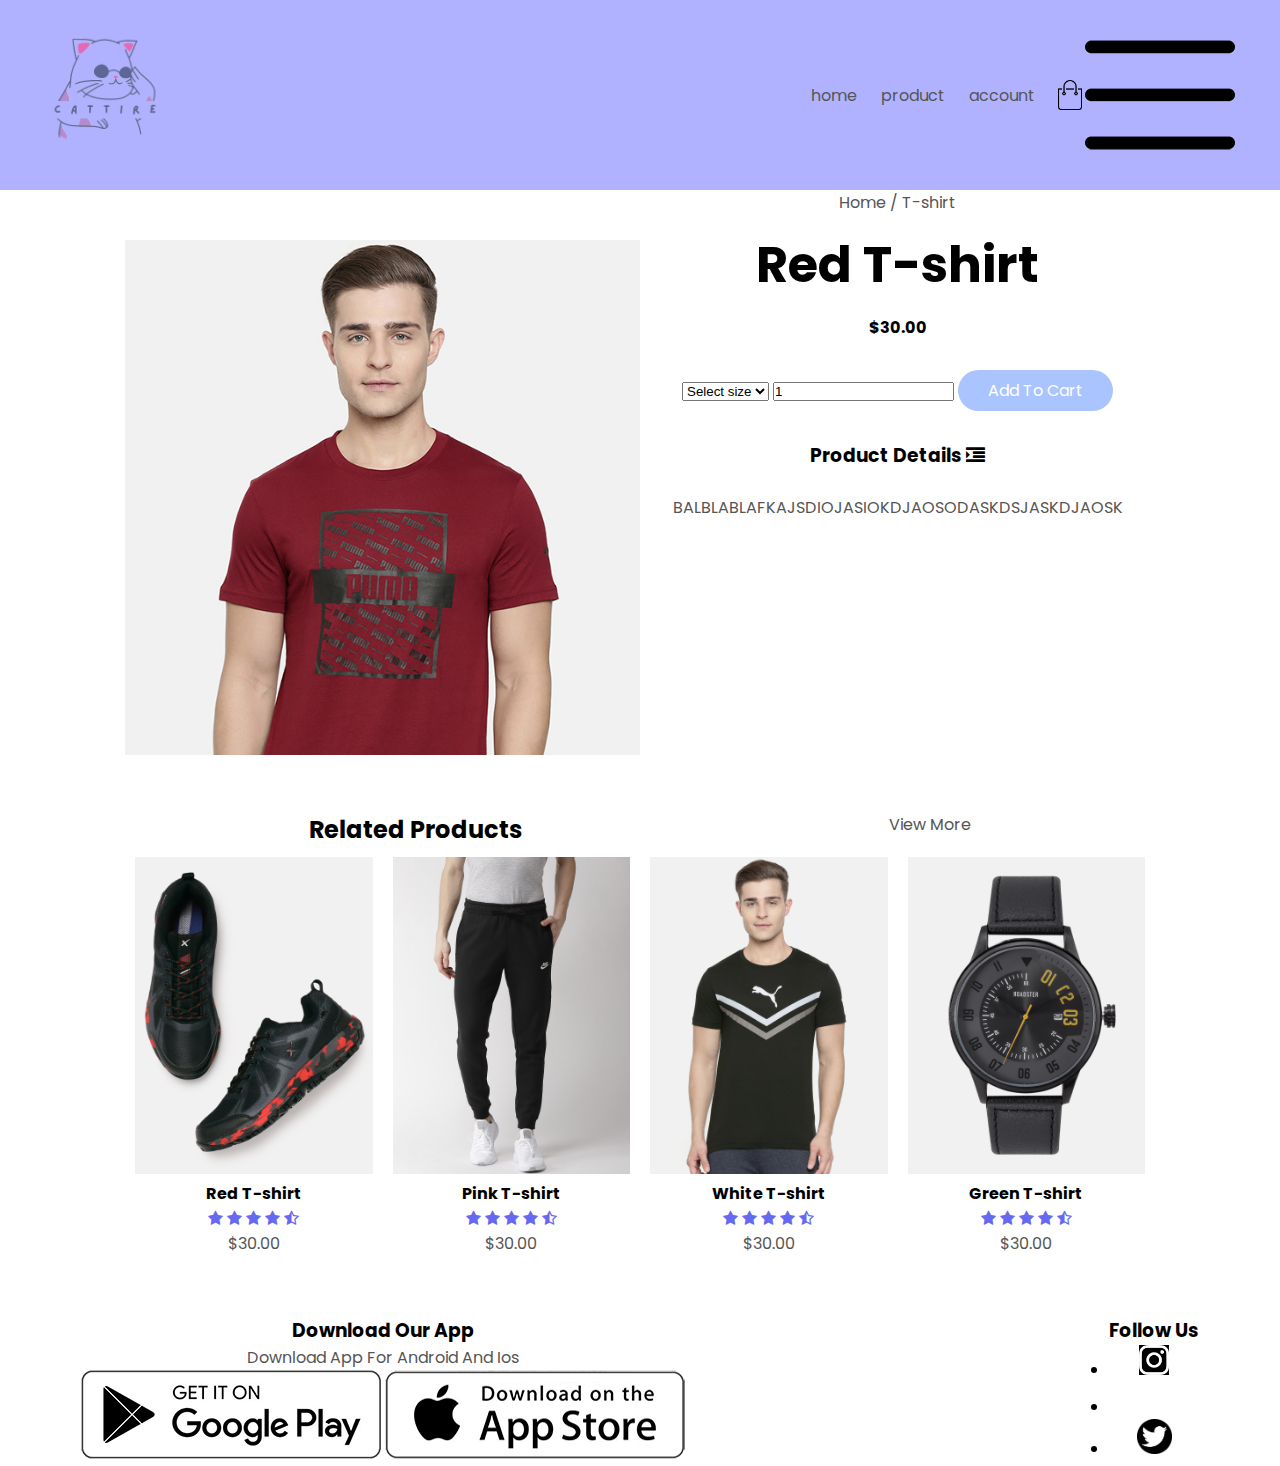
<file: product-detail.html>
<!DOCTYPE html>
<html lang="en">

<head>
    <meta charset="UTF-8">
   
    <title>All Products</title>
    <link rel="stylesheet" href="style.css">
    <link rel="stylesheet" href="https://fonts.googleapis.com/css2?family=Poppins:wght@300;400;500;600;700&display=swap">
    <link rel="stylesheet" href="https://cdnjs.cloudflare.com/ajax/libs/font-awesome/4.7.0/css/font-awesome.min.css">     
</head>
<body>
    
    <header>
        <div class="navbar">
            <div class="logo">
                <img src="webbb/logo/22.png" alt="lol"  width="120px">
            </div>
            <nav>
                <ul id="menuitems">
                    <li><a href="https://www.youtube.com/watch?v=fC7oUOUEEi4">home</a></li>
                    <li><a href="https://www.youtube.com/watch?v=fC7oUOUEEi4">product</a></li>
                    <li><a href="https://www.youtube.com/watch?v=fC7oUOUEEi4">account</a></li>
                </ul>
            </nav>
            <img src="webbb/logo/cart.png" alt="lol" width="30px" height="30px">
            <img src="images/menu.png" class="menu-icon" onclick="menutoggle()">
        </div>

    </header>
    <!----single product detail---->
    <div class="cont1 single-product ">
        <div class="rows">
            <div class="col">
                <img src="images/gallery-1.jpg" width="100%">
            </div>
            <div class="col">
                <p>Home / T-shirt</p>
                <h1>Red T-shirt</h1>
                <h4>$30.00</h4>
                <select>
                    <option>Select size</option>
                    <option>Small</option>
                    <option>Medium</option>
                    <option>Large</option>
                    <option>XL</option>
                    <option>XXL</option>
                </select>
                <input type="number" value="1">
                <a href=""class="btn ">Add To Cart</a>
                <h3>Product Details <i class="fa fa-indent"></i></h3>
                <br>
                <p>BALBLABLAFKAJSDIOJASIOKDJAOSODASKDSJASKDJAOSK </p>
            </div>
        </div>
    </div>
    
    <div class="cont1">
        <div class="rows rows-2">
            <h2>Related Products</h2>
            <p>View More</p>
        </div>
            
        
    </div>

    
    <div class="cont1">
        
            
        <div class="rows">
            <div class="col4">
                <img src="webbb/latest/lat5.jpg" alt="">
                <h4>Red T-shirt</h4>
                <div class="rating">
                    <i class="fa fa-star" ></i>
                    <i class="fa fa-star" ></i>
                    <i class="fa fa-star" ></i>
                    <i class="fa fa-star" ></i>
                    <i class="fa fa-star-half-o" ></i>
    
                </div>
                <p>$30.00</p>
            </div>
            <div class="col4">
                <img src="webbb/latest/lat6.jpg" alt="">
                <h4>Pink T-shirt</h4>
                <div class="rating">
                    <i class="fa fa-star" ></i>
                    <i class="fa fa-star" ></i>
                    <i class="fa fa-star" ></i>
                    <i class="fa fa-star" ></i>
                    <i class="fa fa-star-half-o" ></i>
    
                </div>
                <p>$30.00</p>
            </div>
            <div class="col4">
                <img src="webbb/latest/lat7.jpg" alt="">
                <h4>White T-shirt</h4>
                <div class="rating">
                    <i class="fa fa-star" ></i>
                    <i class="fa fa-star" ></i>
                    <i class="fa fa-star" ></i>
                    <i class="fa fa-star" ></i>
                    <i class="fa fa-star-half-o" ></i>
    
                </div>
                <p>$30.00</p>
            </div>
            <div class="col4">
                <img src="webbb/latest/lat8.jpg" alt="">
                <h4>Green T-shirt</h4>
                <div class="rating">
                    <i class="fa fa-star" ></i>
                    <i class="fa fa-star" ></i>
                    <i class="fa fa-star" ></i>
                    <i class="fa fa-star" ></i>
                    <i class="fa fa-star-half-o" ></i>
                </div>
                <p>$30.00</p>
            </div>
        </div>
        

    </div>    



<!--foooter-->  
    <div class="footer">
        <div class="cont">
            <div class="rows">
                <div class="footer-col1">
                    <h3>Download Our App</h3>
                    <p>Download App For Android And Ios</p>
                    <div class="applogo">
                        <img src="webbb/logo/play-store.png" alt="">
                        <img src="webbb/logo/app-store.png" alt="">
                    </div>
    
                </div>
                <div class="footer-col2">
                    <img src="webbb/logo/222.png" height="100" >
                </div>
                
                <div class="footer-col3">
                    <h3>Follow Us</h3>
                    <nav1>
                        <ul>
                            <li><a href="https://www.instagram.com/rejio__/"><img src="webbb/logo/insta.png" height="30" ></a></li>
                            <li><a href="https://www.facebook.com"><img src="webbb/logo/facebook.png" height="30" ></a></li>
                            <li><a href="https://www.twitter.com"><img src="webbb/logo/twitter.png" height="35" ></a></li>
                            
                        </ul>

                    </nav1>
                    
                </div>
            </div>
        </div>
    </div> 
  


  

<!--js-->
    <script>
        var menuitems = document.getElementById("menuitems");
        menuitems.style.maxheight='0px';
        
        function menutoggle() {
            if(menuitems.style.maxHeight=='0px')
            {
                menuitems.style.maxHeight='200px';
            }
            else
                {
                    menuitems.style.maxHeight='0px';
                }
        }
    </script>




</body>
</html>
</file>
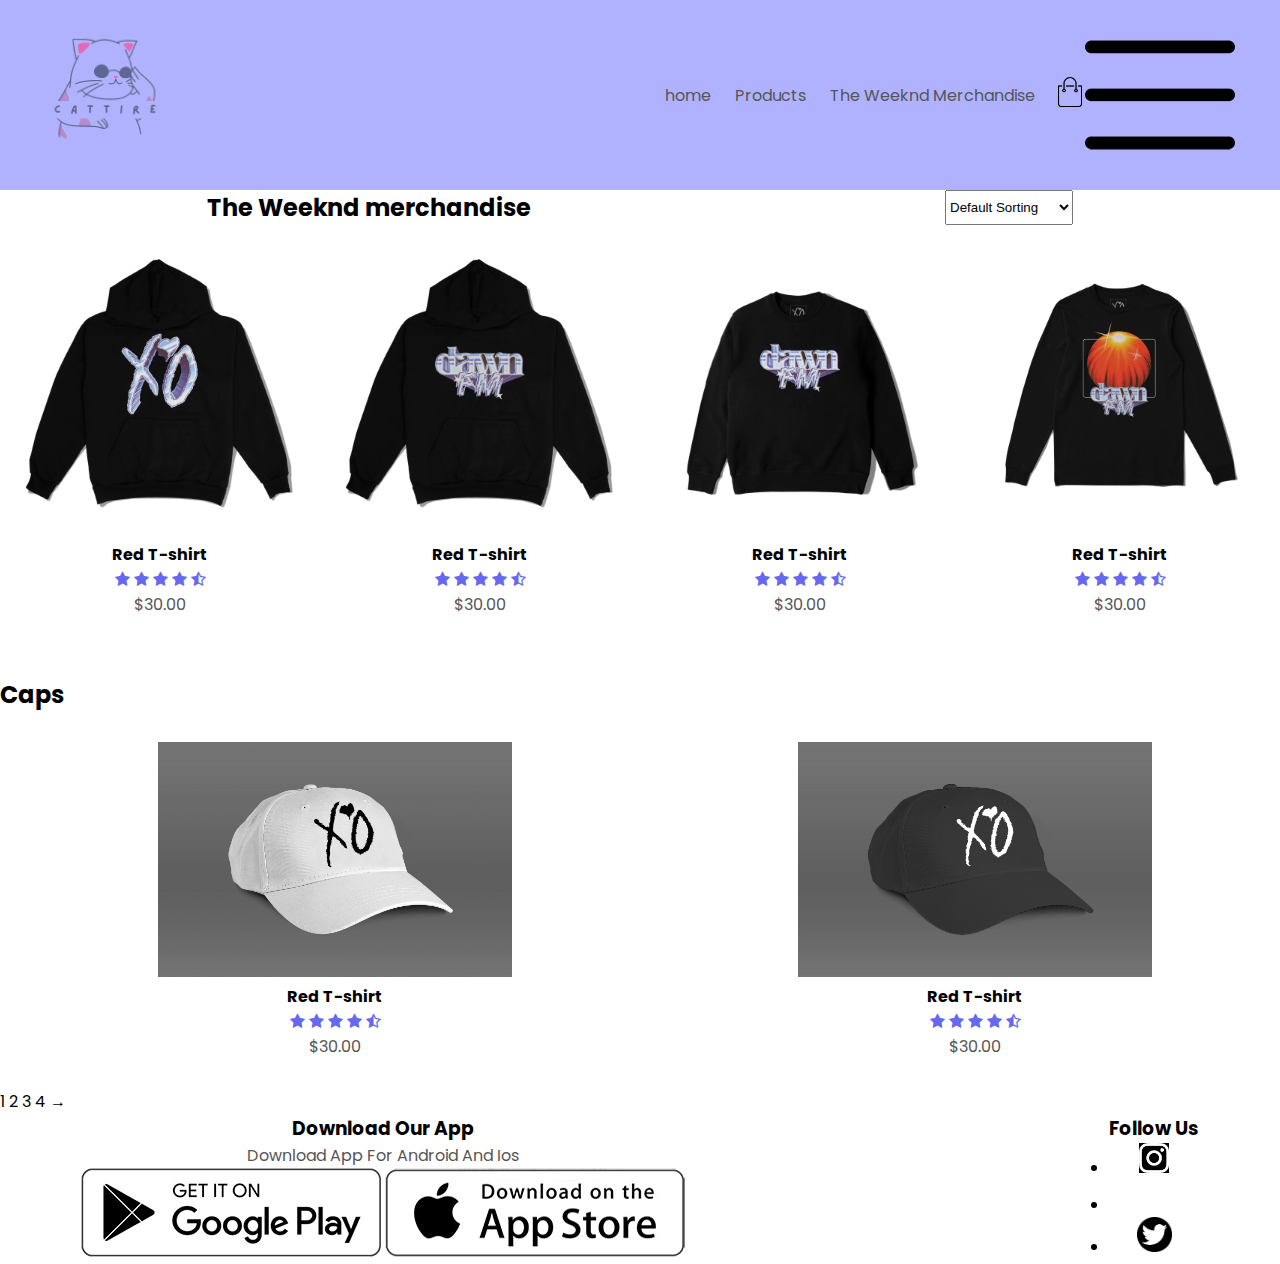
<file: weeknd.html>
<!DOCTYPE html>
<html lang="en">

<head>
    <meta charset="UTF-8">
   
    <title>All Products</title>
    <link rel="stylesheet" href="style.css">
    <link rel="stylesheet" href="https://fonts.googleapis.com/css2?family=Poppins:wght@300;400;500;600;700&display=swap">
    <link rel="stylesheet" href="https://cdnjs.cloudflare.com/ajax/libs/font-awesome/4.7.0/css/font-awesome.min.css">     
</head>
<body>
    
    <header>
        <div class="navbar">
            <div class="logo">
                <img src="webbb/logo/22.png" alt="lol"  width="120px">
            </div>
            <nav>
                <ul id="menuitems">
                    <li><a href="https://rejioo.github.io">home</a></li>
                    <li><a href="prducts">Products</a></li>
                    <li><a href="weeknd">The Weeknd Merchandise</a></li>
                </ul>
            </nav>
            <a href="cart"><img src="webbb/logo/cart.png" alt="lol" width="30px" height="30px"></a>
            <img src="images/menu.png" class="menu-icon" onclick="menutoggle()">
        </div>

    </header>
    
 

   
    <div class="cont11">
        <div class="rows rows-2">
            <h2>The Weeknd merchandise</h2>
            <select >
                <option>Default Sorting</option>
                <option>Sort By Price</option>
                <option>Sort by Popularity</option>
                <option>Sort By Rating</option>
            </select>
        </div>
        <!--full sleeve-->
        
        <div class="rows row4">
            
            
            <div class="col4">
                <img src="prd/xo.png" alt="">
                <h4>Red T-shirt</h4>
                <div class="rating">
                    <i class="fa fa-star" ></i>
                    <i class="fa fa-star" ></i>
                    <i class="fa fa-star" ></i>
                    <i class="fa fa-star" ></i>
                    <i class="fa fa-star-half-o" ></i>
                </div>
                <p>$30.00</p>
            </div>
            
            <div class="col4">
                <img src="prd/xxo.png" alt="">
                <h4>Red T-shirt</h4>
                <div class="rating">
                    <i class="fa fa-star" ></i>
                    <i class="fa fa-star" ></i>
                    <i class="fa fa-star" ></i>
                    <i class="fa fa-star" ></i>
                    <i class="fa fa-star-half-o" ></i>
                </div>
                <p>$30.00</p>
            </div>
            
            <div class="col4">
                <img src="prd/xo1.png" alt="">
                <h4>Red T-shirt</h4>
                <div class="rating">
                    <i class="fa fa-star" ></i>
                    <i class="fa fa-star" ></i>
                    <i class="fa fa-star" ></i>
                    <i class="fa fa-star" ></i>
                    <i class="fa fa-star-half-o" ></i>
                </div>
                <p>$30.00</p>
            </div>
            
            <div class="col4">
                <img src="prd/dawn.png" alt="">
                <h4>Red T-shirt</h4>
                <div class="rating">
                    <i class="fa fa-star" ></i>
                    <i class="fa fa-star" ></i>
                    <i class="fa fa-star" ></i>
                    <i class="fa fa-star" ></i>
                    <i class="fa fa-star-half-o" ></i>
                </div>
                <p>$30.00</p>
            </div>
            
           

            
            
            
        </div>
        <h2>Caps</h2>
        <div class="rows row4">

            <div class="col3">
                <img src="prd/xo5.png" alt="">
                <h4>Red T-shirt</h4>
                <div class="rating">
                    <i class="fa fa-star" ></i>
                    <i class="fa fa-star" ></i>
                    <i class="fa fa-star" ></i>
                    <i class="fa fa-star" ></i>
                    <i class="fa fa-star-half-o" ></i>
                </div>
                <p>$30.00</p>
            </div>
            <div class="col3">
                <img src="prd/xo6.png" alt="">
                <h4>Red T-shirt</h4>
                <div class="rating">
                    <i class="fa fa-star" ></i>
                    <i class="fa fa-star" ></i>
                    <i class="fa fa-star" ></i>
                    <i class="fa fa-star" ></i>
                    <i class="fa fa-star-half-o" ></i>
                </div>
                <p>$30.00</p>
            </div>

        </div>

            


      

        
        
        
        <div class="page-btn">
            <span>1</span>
            <span>2</span>
            <span>3</span>
            <span>4</span>
            <span>&#8594;</span>
        </div>

    </div>    



<!--foooter-->  
    <div class="footer">
        <div class="cont">
            <div class="rows">
                <div class="footer-col1">
                    <h3>Download Our App</h3>
                    <p>Download App For Android And Ios</p>
                    <div class="applogo">
                        <img src="webbb/logo/play-store.png" alt="">
                        <img src="webbb/logo/app-store.png" alt="">
                    </div>
    
                </div>
                <div class="footer-col2">
                    <img src="webbb/logo/222.png" height="100" >
                </div>
                
                <div class="footer-col3">
                    <h3>Follow Us</h3>
                    <nav1>
                        <ul>
                            <li><a href="https://www.instagram.com/rejio__/"><img src="webbb/logo/insta.png" height="30" ></a></li>
                            <li><a href="https://www.facebook.com"><img src="webbb/logo/facebook.png" height="30" ></a></li>
                            <li><a href="https://www.twitter.com"><img src="webbb/logo/twitter.png" height="35" ></a></li>
                            
                        </ul>

                    </nav1>
                    
                </div>
            </div>
        </div>
    </div> 
  


  

<!--js-->
    <script>
        var menuitems = document.getElementById("menuitems");
        menuitems.style.maxheight='0px';
        
        function menutoggle() {
            if(menuitems.style.maxHeight=='0px')
            {
                menuitems.style.maxHeight='200px';
            }
            else
                {
                    menuitems.style.maxHeight='0px';
                }
        }
    </script>




</body>
</html>
</file>
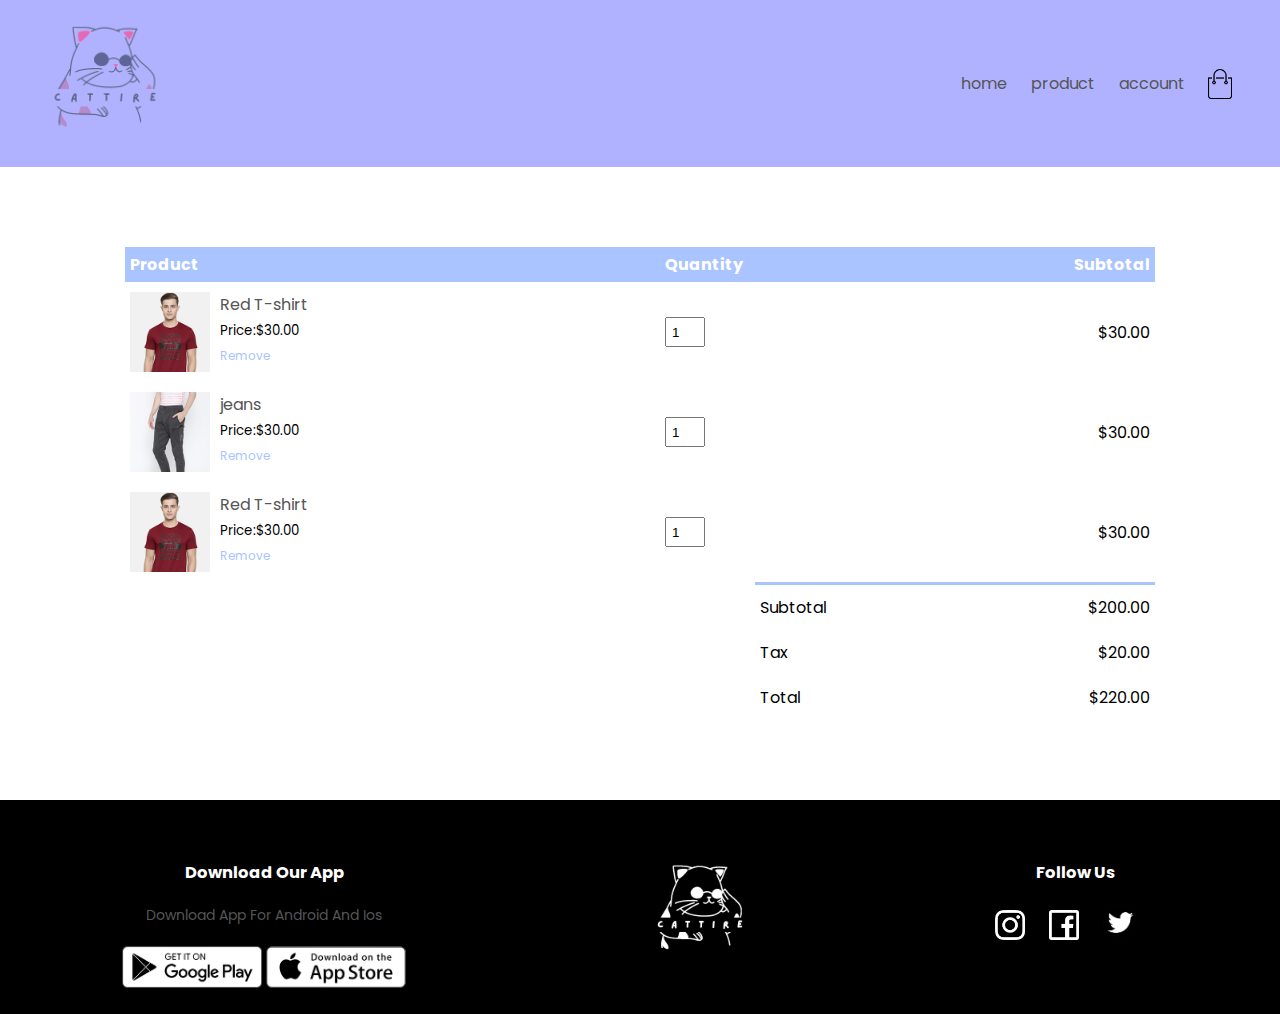
<file: shopp/cart.html>
<!DOCTYPE html>
<html lang="en">

<head>
    <meta charset="UTF-8">
   
    <title>All Products</title>
    <link rel="stylesheet" href="style.css">
    <link rel="stylesheet" href="https://fonts.googleapis.com/css2?family=Poppins:wght@300;400;500;600;700&display=swap">
    <link rel="stylesheet" href="https://cdnjs.cloudflare.com/ajax/libs/font-awesome/4.7.0/css/font-awesome.min.css">     
</head>
<body>
    
    <header>
        <div class="navbar">
            <div class="logo">
                <img src="webbb/logo/22.png" alt="lol"  width="120px">
            </div>
            <nav>
                <ul id="menuitems">
                    <li><a href="https://www.youtube.com/watch?v=fC7oUOUEEi4">home</a></li>
                    <li><a href="https://www.youtube.com/watch?v=fC7oUOUEEi4">product</a></li>
                    <li><a href="https://www.youtube.com/watch?v=fC7oUOUEEi4">account</a></li>
                </ul>
            </nav>
            <img src="webbb/logo/cart.png" alt="lol" width="30px" height="30px">
            <img src="images/menu.png" class="menu-icon" onclick="menutoggle()">
        </div>

    </header>
    <!-----cart-->
    <div class="cont1 cart-page">
        <table>
            <tr>
                <th>Product</th>
                <th>Quantity</th>
                <th>Subtotal</th>
            </tr>
            <tr>
                <td>
                    <div class="cart-info">
                        <img src="images/buy-1.jpg">
                        <div>
                            <p>Red T-shirt</p>
                            <small>Price:$30.00</small>
                            <br>
                            <a href="">Remove</a>
                        </div>
                    </div>
                </td>
                <td><input type="number" value="1"></td>
                <td>$30.00 </td>
            </tr>
            <tr>
                <td>
                    <div class="cart-info">
                        <img src="images/buy-3.jpg">
                        <div>
                            <p>jeans</p>
                            <small>Price:$30.00</small>
                            <br>
                            <a href="">Remove</a>
                        </div>
                    </div>
                </td>
                <td><input type="number" value="1"></td>
                <td>$30.00 </td>
            </tr>
            <tr>
                <td>
                    <div class="cart-info">
                        <img src="images/buy-1.jpg">
                        <div>
                            <p>Red T-shirt</p>
                            <small>Price:$30.00</small>
                            <br>
                            <a href="">Remove</a>
                        </div>
                    </div>
                </td>
                <td><input type="number" value="1"></td>
                <td>$30.00 </td>
            </tr>
        </table>
    
    <div class="total">
        <table>
            <tr>
                <td>Subtotal</td>
                <td>$200.00</td>
            </tr>
            <tr>
                <td>Tax</td>
                <td>$20.00</td>
            </tr>
            <tr>
                <td>Total</td>
                <td>$220.00</td>
            </tr>
        </table>
    </div>
    </div>


<!--foooter-->  
    <div class="footer">
        <div class="cont">
            <div class="rows">
                <div class="footer-col1">
                    <h3>Download Our App</h3>
                    <p>Download App For Android And Ios</p>
                    <div class="applogo">
                        <img src="webbb/logo/play-store.png" alt="">
                        <img src="webbb/logo/app-store.png" alt="">
                    </div>
    
                </div>
                <div class="footer-col2">
                    <img src="webbb/logo/222.png" height="100" >
                </div>
                
                <div class="footer-col3">
                    <h3>Follow Us</h3>
                    <nav1>
                        <ul>
                            <li><a href="https://www.instagram.com/rejio__/"><img src="webbb/logo/insta.png" height="30" ></a></li>
                            <li><a href="https://www.facebook.com"><img src="webbb/logo/facebook.png" height="30" ></a></li>
                            <li><a href="https://www.twitter.com"><img src="webbb/logo/twitter.png" height="35" ></a></li>
                            
                        </ul>

                    </nav1>
                    
                </div>
            </div>
        </div>
    </div> 
  


  

<!--js-->
    <script>
        var menuitems = document.getElementById("menuitems");
        menuitems.style.maxheight='0px';
        
        function menutoggle() {
            if(menuitems.style.maxHeight=='0px')
            {
                menuitems.style.maxHeight='200px';
            }
            else
                {
                    menuitems.style.maxHeight='0px';
                }
        }
    </script>




</body>
</html>
</file>
<file: style.css>
*{
    margin: 0;
    padding: 0;
    box-sizing: border-box;
}
body{
    font-family:'Poppins', sans-serif;

}
.navbar{
    display: flex;
    align-items: center;
    padding: 20px;
}
nav{
    flex: 1;
    text-align: right;
}
nav ul{
    display: inline-block;
    list-style-type: none;
}

nav ul li{
    display: inline-block;
    margin-right: 20px;
}
a{
    text-decoration: none;
    color: #555;

}
p{
    color: #555;
}
header{
    
    margin:auto;
    padding-left: 25px;
    padding-right: 25px
}
.rows{
    display:flex;
    text-align: center;
    flex-wrap: wrap;
    justify-content: space-around;
}
.col{
    flex-basis: 50%;
    min-width: 300px;

   
    
}
.col img{
    max-width: 100%;
    padding: 50px 0;
}
.col h1{
    font-size: 50px;
    line-height: 50px;
    margin:25px ;
    
    
}
header{
    background: #b1b2ff;
}
.btn{
    display: inline-block;
    background:#aac4ff;
    color: #fff;
    padding:8px 30px;
    margin: 30px 0;
    border-radius:30px;
    
}
.row{
    display: flex;

}
.categories{
    margin:70px 0;
}
.col3{
    flex-basis: 30%;
    min-width: 250px;
    margin-bottom: 30px;
    margin-top: 30px;
    padding-left: 30px;
}
.col3 img{
    width: 100%;
}
.cont1{
    max-width: 1080px;
    margin:auto;
    padding-left: 25px;
    padding-right: 25px
}
.col4{
    flex-basis: 25%;
    padding: 10px;
    min-width: 200px;
    margin-bottom: 50px;
    transition: transform 0.5s;

}
.col4 img{
    width: 100%;
}
.title{
    text-align: center;
    line-height: 60px;
    margin: 0 auto 80px;
    position: relative;
    color: #555;
}
.rating .fa{
    color:#6668f0
}
.col4:hover{
    transform: scale(110%);
}
.offer{
    
    background:#b1b2ff;
    margin-top:80px;
    padding: 30px 0;
}
.col .offer-img{
   scale: 3.5;
   padding-right:50px;
}

.testimonial{
    padding-top: 100px;
}
.testimonial col3{
    text-align: center;
    padding: 40px 20px; 
}
.testimonial .col3 img{
    width:100px;
    margin-top:20px;
    border-radius:50%;
}
</file>
<file: shopp/style.css>
*{
    margin: 0;
    padding: 0;
    box-sizing: border-box;
}
body{
    font-family:'Poppins', sans-serif;

}
.navbar{
    display: flex;
    align-items: center;
    padding: 20px;
}
nav{
    flex: 1;
    text-align: right;
}
nav ul{
    display: inline-block;
    list-style-type: none;
}

nav ul li{
    display: inline-block;
    margin-right: 20px;
}
a{
    text-decoration: none;
    color: #555;

}
p{
    color: #555;
}
header{
    
    margin:auto;
    padding-left: 25px;
    padding-right: 25px
}
.rows{
    display:flex;
    text-align: center;
    flex-wrap: wrap;
    justify-content: space-around;
}
.col{
    flex-basis: 50%;
    min-width: 300px;

   
    
}
.col img{
    max-width: 100%;
    padding: 50px 0;
}
.col h1{
    font-size: 50px;
    line-height: 50px;
    margin:25px ;
    
    
}
header{
    background: #b1b2ff;
}
.btn{
    display: inline-block;
    background:#aac4ff;
    color: #fff;
    padding:8px 30px;
    margin: 30px 0;
    border-radius:30px;
    
}
.rows{
    display: flex;

}
.categories{
    margin:70px 0;
}
.col3{
    flex-basis: 30%;
    min-width: 250px;
    margin-bottom: 30px;
    margin-top: 30px;
    padding-left: 30px;
}
.col3 img{
    width: 100%;
}
.cont1{
    max-width: 1080px;
    margin:auto;
    padding-left: 25px;
    padding-right: 25px;
    
    
    
}


.col4{
    flex-basis: 25%;
    padding: 10px;
    min-width: 200px;
    margin-bottom: 50px;
    transition: transform 0.5s;

}
.col4 img{
    width: 100%;
}
.title{
    text-align: center;
    line-height: 60px;
    margin: 0 auto 80px;
    position: relative;
    color: #555;
}
.rating .fa{
    color:#6668f0
}
.col4:hover{
    transform: scale(110%);
}
.offer{
    
    background:#b1b2ff;
    margin-top:80px;
    padding: 30px 0;
}
.col .offer-img{
   scale: 3.5;
   padding-right:50px;
}

.testimonial{
    padding-top: 100px;

}
.testimonial img{
    width: 70%;
    border-radius: 50%;
}

/*footer*/
.footer{
    background:#000;
    color:#8a8a8a;
    font-size: 14px;
    padding: 60px 0 20px;
    
}
.footer h3{
    color: #fff;
    margin-bottom: 20px;

}

ul{
    list-style: none;
}
.applogo{
    margin-top:20px;

}
.applogo img{
    width:140px;
}
.menu-icon{
    width: 28px;
    margin-left:20px;
    display:none;
}
nav1{
    flex: 1;
    text-align: right;
}
nav1 ul{
    display: inline-block;
    list-style-type: none;
}

nav1 ul li{
    display: inline-block;
    margin-right: 20px;
}

@media only screen and (max-width:800px){
    nav ul{
        position:absolute;
        top:130px;
        left:0;
        background:#333;
        width:100%;
        overflow:hidden;
        transition:max-height 0.5s ;
    }
    nav ul li{
        display:block;
        margin-right:50px;
        margin-top: 10px;
        margin-bottom: 10px;

    }
    nav ul li a{
        color:#fff;
    }
    .menu-icon{
        display:block;
        cursor:pointer;
    }
}
.uh{
    
    z-index: 1;
    
   
}
.uhh{
    position: absolute;
    z-index: 2;    /* Place this image in front of the img1 */
    width: 7%;
    top: 400px;
    transform:translateX(-215px);
    opacity: 0;
}
/*----all products*/

.rows-2{
    justify-content: space-between;
    margin:100px auto 50px;
}
select{
    border:1px solid #864fce;
    padding:5px;
}
select:focus{
    outline:none;
}
.row4{
    margin-bottom:-80px;
}
.page-btn{
    margin: 0 auto 80px;
}
.page-btn span{
    display: inline-block;
    border:1px solid #864fce;
    margin-left: 10px;
    width: 40px;
    height: 40px;
    text-align: center;
    line-height: 40px;
    cursor: pointer;
    
}
.page-btn span:hover{
    background:#864fce;
    color:white;
}
.single-product{
    margin-top: 80px;
}
.single-product .col img{
    padding:0 ;

}
.single-product .col{
    padding: 20px;
}
.single-product h4{
    margin:20px 0;
    font-size:22px;
    font-weight:bold;
    color:#555;

}
.single-product select{
    display:block;
    padding:10px;
    margin-top: 20px;
}
.single-product input{
    width:50px;
    height:40px;
    padding-left:10px;
    font-size: 20px;
    margin-right:10px;
    border:1px solid #864fce;

}
input:focus{
    outline:none;
}

.single-product .fa{
    color: #aac4ff;
}
.single-product .rows{
    text-align: left;

}
.single-product .rows h1{
    margin-left: 0px;
}
/*cart*/
.cart-page{
    margin:80px auto;

}
table{
    width:100%;
    border-collapse: collapse;
}
.cart-info{
    display:flex;
    flex-wrap: wrap;


}
th{
    text-align:left;
    padding:5px;
    color:#fff;
    background:#aac4ff
}
td{
    padding:10px 5px;

}
td input{
    width:40px;
    height:30px;
    padding:5px;

}
td a{
    color:#aac4ff;
    font-size: 12px;
}
td img{
    width:80px;
    height:80px;
    margin-right:10px;
}
.total{
    display:flex;
    justify-content:flex-end;
   
}
.total table{
    border-top:3px solid #aac4ff;
    width:100%;
    max-width: 400px;


}
td:last-child{
    text-align:right;
}
th:last-child{
    text-align:right;
}
</file>
